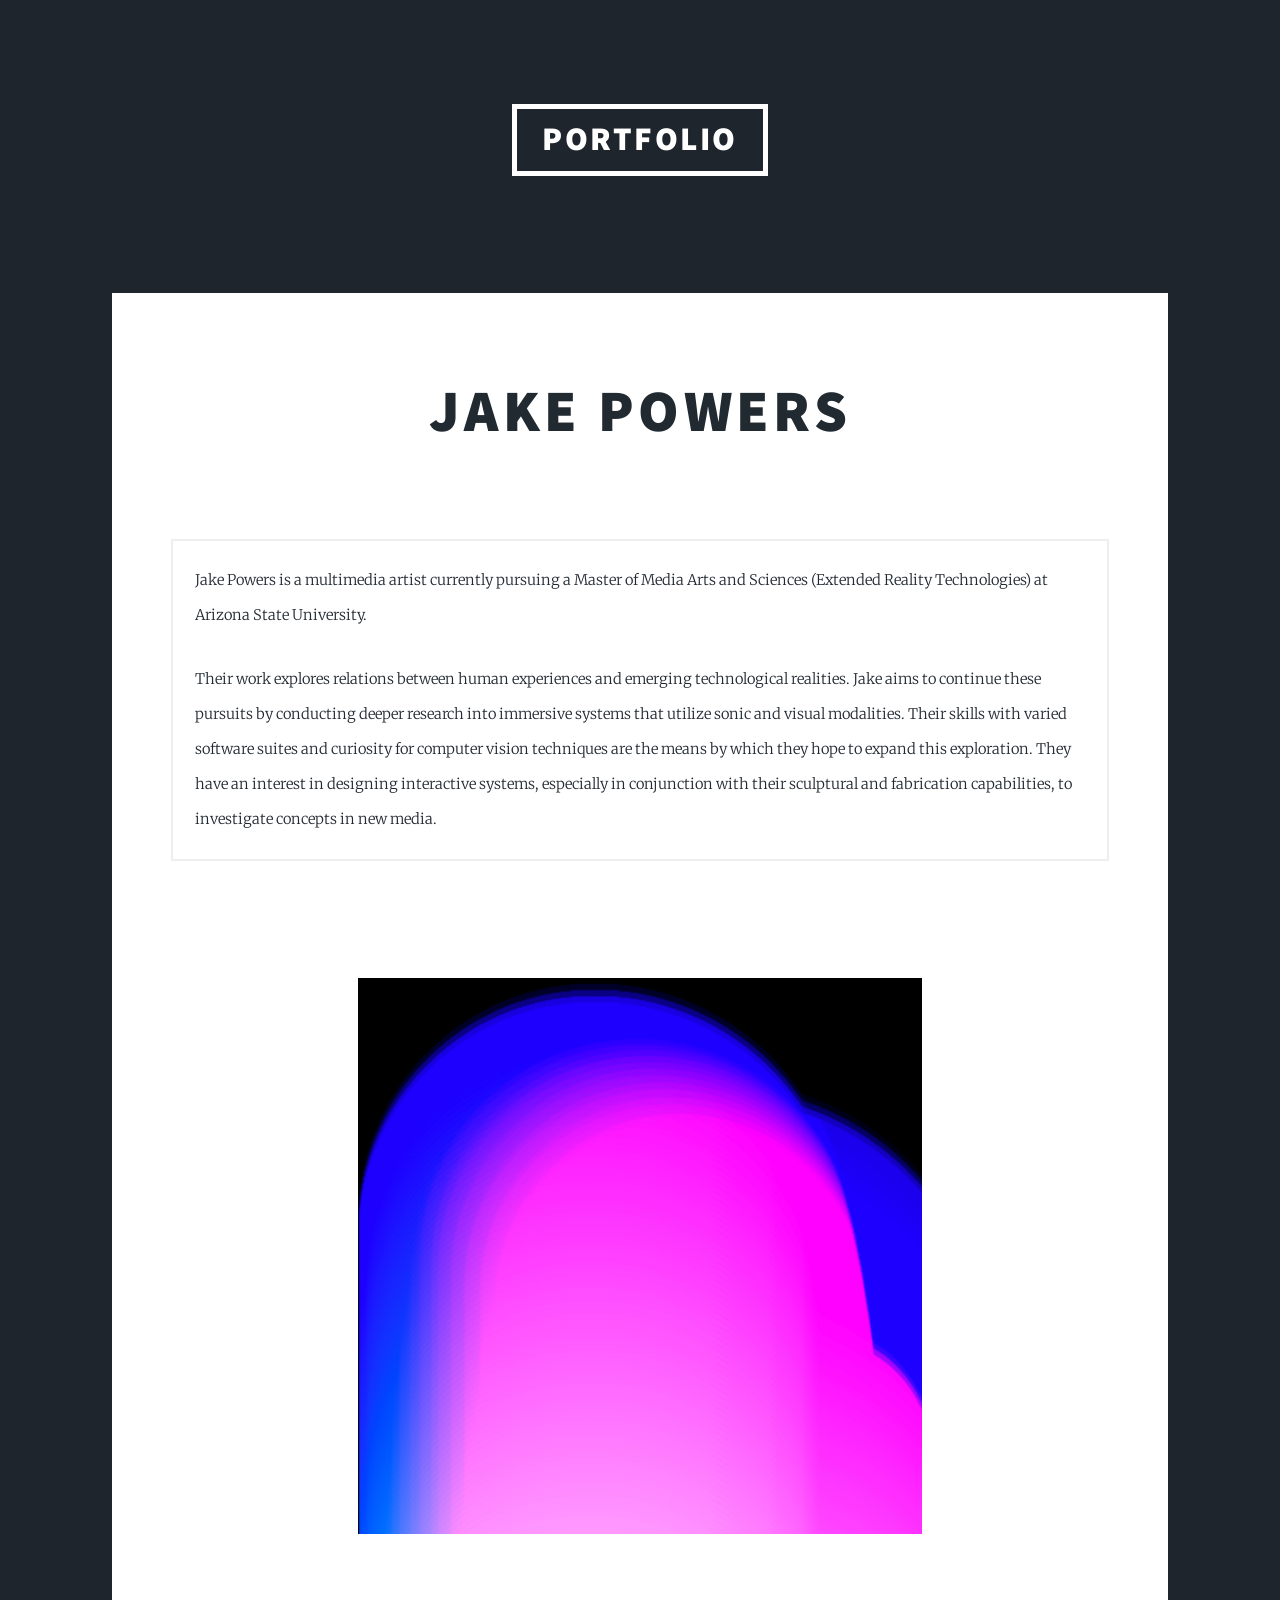
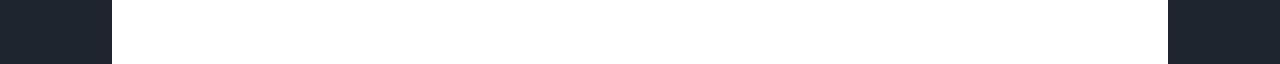
<file: index.html>
<!DOCTYPE HTML>
<!--
	Massively by HTML5 UP
	html5up.net | @ajlkn
	Free for personal and commercial use under the CCA 3.0 license (html5up.net/license)
-->
<html>
	<head>
		<title>Intro</title>
		<meta charset="utf-8" />
		<meta name="viewport" content="width=device-width, initial-scale=1, user-scalable=no" />
		<link rel="stylesheet" href="assets/css/main.css" />
		<noscript><link rel="stylesheet" href="assets/css/noscript.css" /></noscript>
	</head>
	<body class="is-preload">

		<!-- Wrapper -->
		

				<!-- Header -->
					<header id="header">
						<a href="generic.html" class="logo">Portfolio</a>
					</header>


				<!-- Main -->
					<div id="main">

						<!-- Featured Post -->
							<article class="post featured">
								<header class="major">
								
									<h2>Jake Powers</h2>

									<p><br> </p>

									<div class="box">

									<p style="text-align:left;">


									Jake Powers is a multimedia artist currently pursuing a Master of Media Arts and Sciences (Extended Reality Technologies) at Arizona State University.</p>

									<p style="text-align:left;">

										Their work explores relations between human experiences and emerging technological realities.


										Jake aims to continue these pursuits by conducting deeper research into immersive systems that utilize sonic and visual modalities. Their skills with varied software suites and curiosity for computer vision techniques are the means by which they hope to expand this exploration.


										They have an interest in designing interactive systems, especially in conjunction with their sculptural and fabrication capabilities, to investigate concepts in new media. </p>

									</div>


								</header>
								<a href="generic.html" class="image main"><img src="images/MaxFeedbackViz.png" alt="" /></a>
							</article>

					

					</div>

				
		<!-- Scripts -->
			<script src="assets/js/jquery.min.js"></script>
			<script src="assets/js/jquery.scrollex.min.js"></script>
			<script src="assets/js/jquery.scrolly.min.js"></script>
			<script src="assets/js/browser.min.js"></script>
			<script src="assets/js/breakpoints.min.js"></script>
			<script src="assets/js/util.js"></script>
			<script src="assets/js/main.js"></script>

	</body>
</html>
</file>
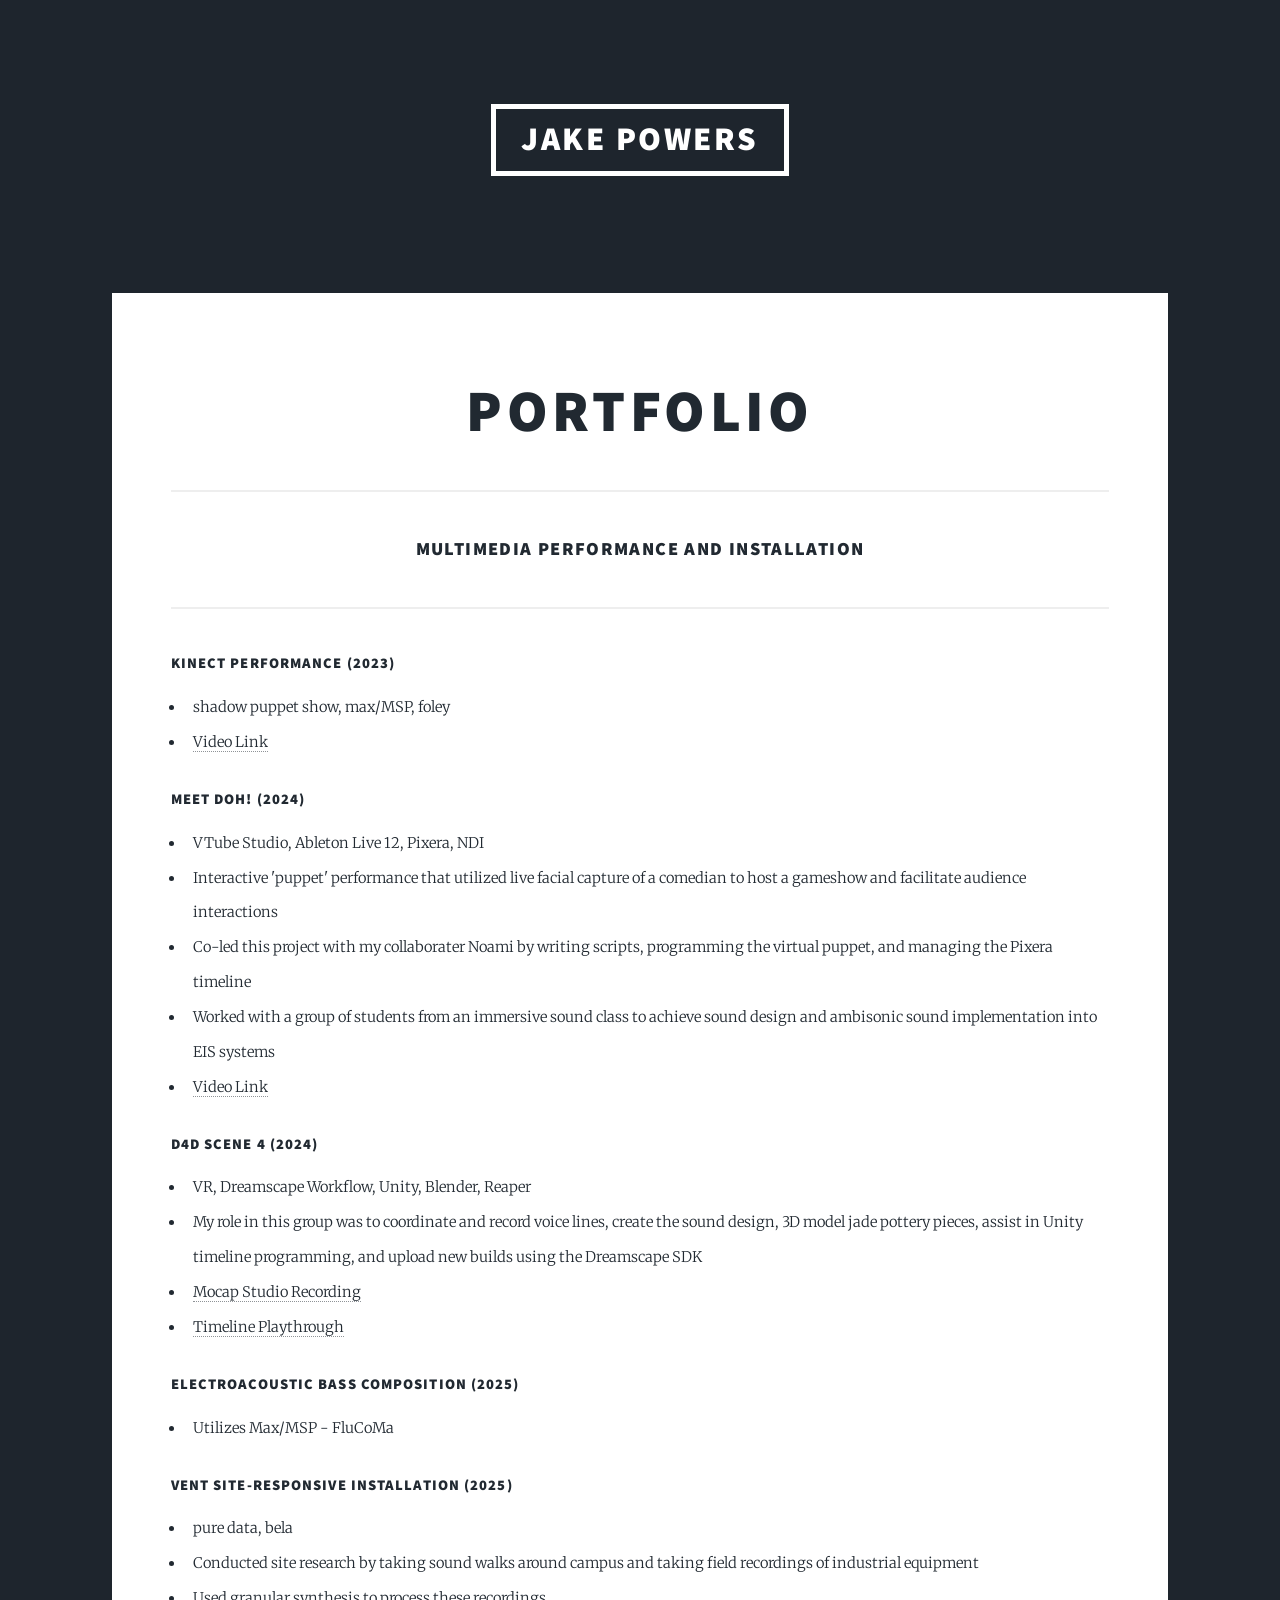
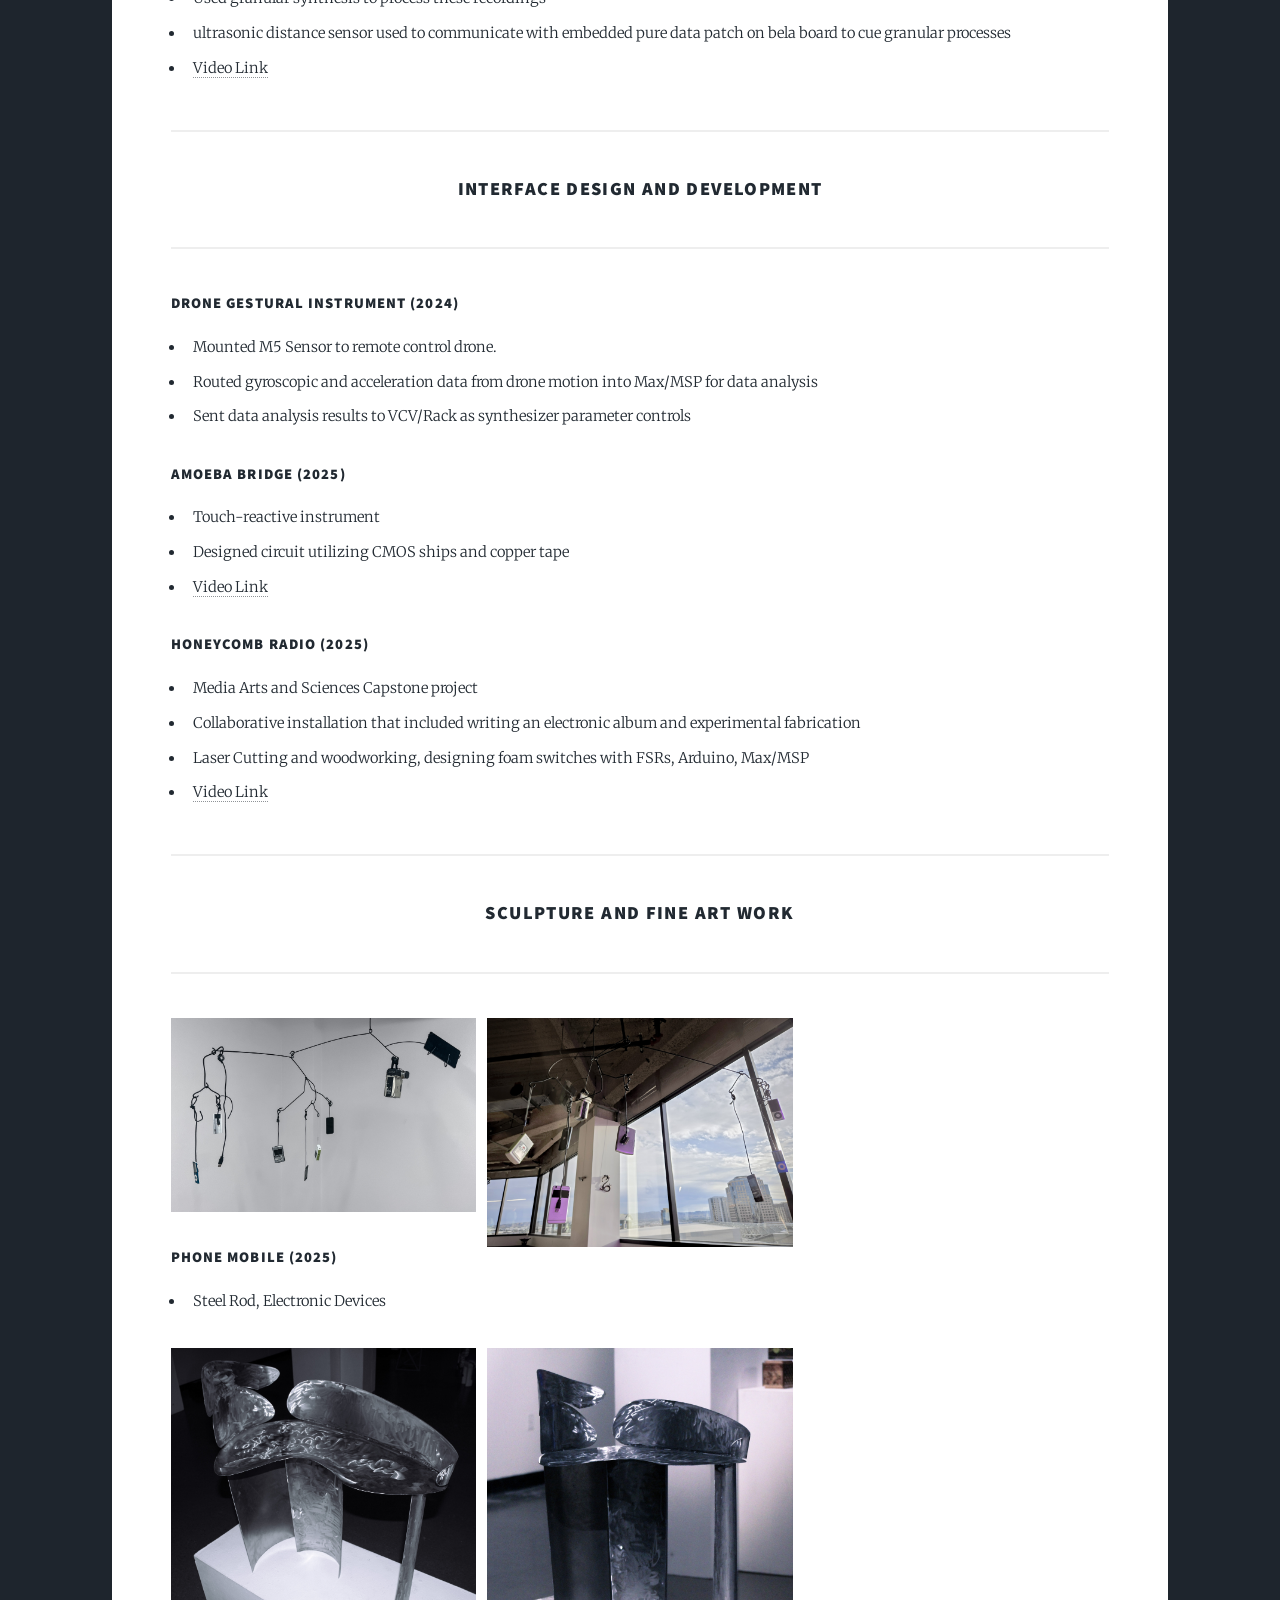
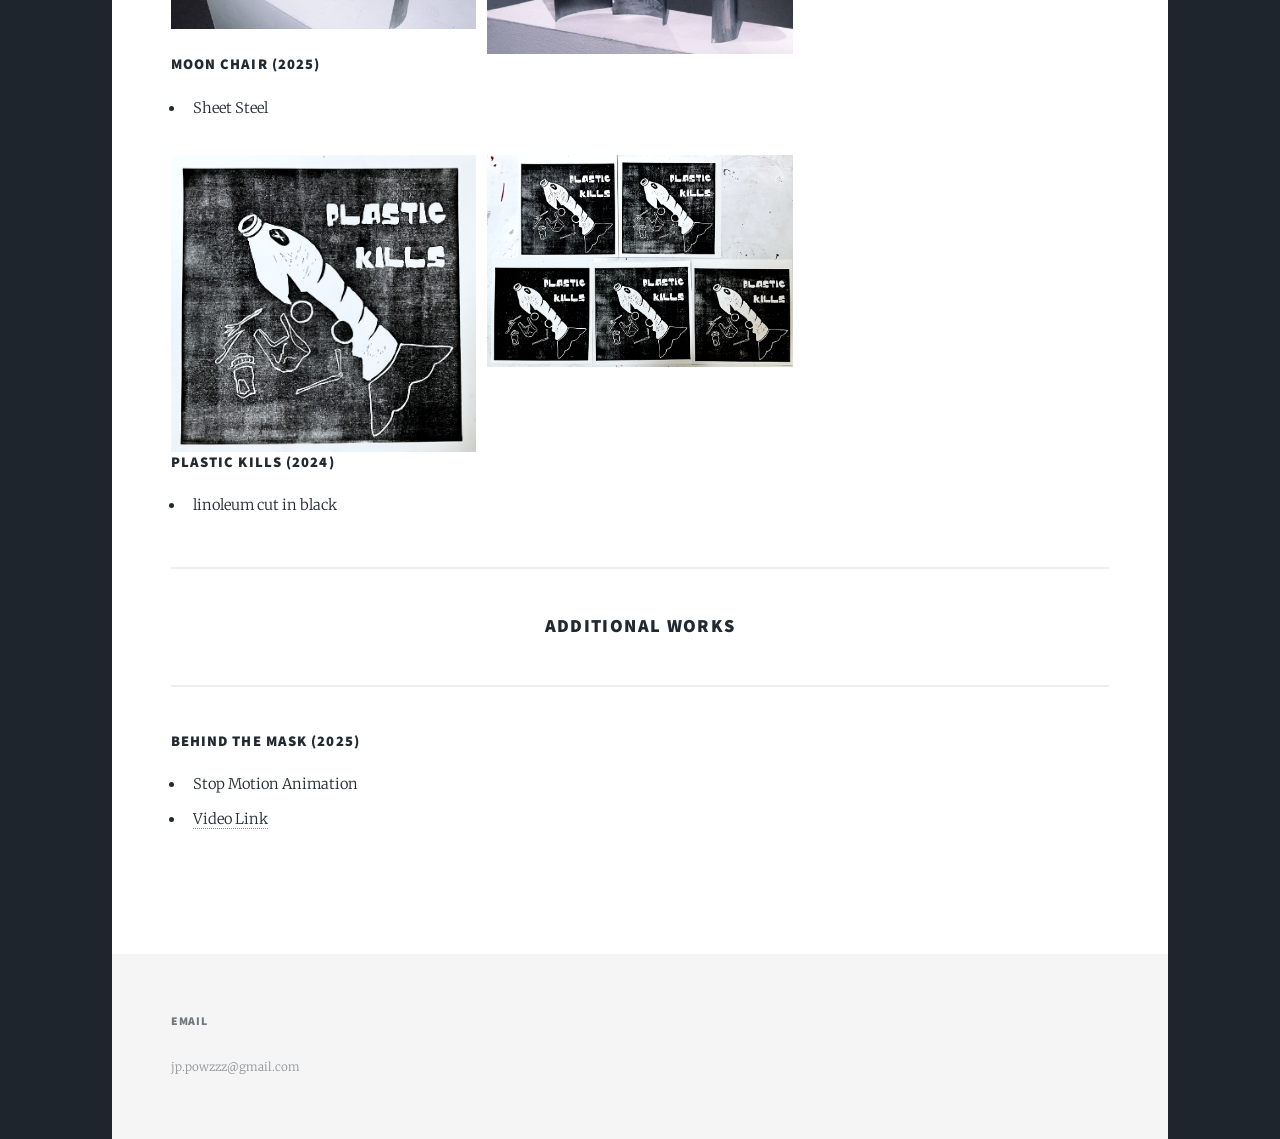
<file: generic.html>
<!DOCTYPE HTML>
<!--
	Massively by HTML5 UP
	html5up.net | @ajlkn
	Free for personal and commercial use under the CCA 3.0 license (html5up.net/license)
-->
<html>
	<head>
		<title>Generic Page - Massively by HTML5 UP</title>
		<meta charset="utf-8" />
		<meta name="viewport" content="width=device-width, initial-scale=1, user-scalable=no" />
		<link rel="stylesheet" href="assets/css/main.css" />
		<noscript><link rel="stylesheet" href="assets/css/noscript.css" /></noscript>
	</head>
	<body class="is-preload">

	
				<!-- Header -->
					<header  id="header">
						<a href="index.html" class="logo">Jake Powers</a>
					</header>





				
				<!-- Main -->
					<div id="main">

						<!-- Post -->
							<section class="post">
								<header class="major">

								
									
									<h2>Portfolio</h2>

									
									

									<hr>
									<h3>Multimedia Performance and Installation</h3>
									<hr>

										<h4 style="text-align:left;">Kinect Performance (2023)</h4>
											<ul style="text-align:left;">
												<li>shadow puppet show, max/MSP, foley</li>
												<li><a href="https://youtu.be/uEuDZoR1izY" class="logo">Video Link</a></li>
											</ul>

										<h4 style="text-align:left;">Meet Doh! (2024)</h4>
											<ul style="text-align:left;">
												<li>VTube Studio, Ableton Live 12, Pixera, NDI</li>
												<li>Interactive 'puppet' performance that utilized live facial capture of a comedian to host a gameshow and facilitate audience interactions</li>
												<li>Co-led this project with my collaborater Noami by writing scripts, programming the virtual puppet, and managing the Pixera timeline</li>
												<li>Worked with a group of students from an immersive sound class to achieve sound design and ambisonic sound implementation into EIS systems</li>
											<li><a href="https://youtu.be/UJ2Rj0GQIuM" class="logo">Video Link</a></li>
										</ul>

										<h4 style="text-align:left;">D4D Scene 4 (2024)</h4>
											<ul style="text-align:left;">
												<li>VR, Dreamscape Workflow, Unity, Blender, Reaper</li>
												<li>My role in this group was to coordinate and record voice lines, create the sound design, 3D model jade pottery pieces, assist in Unity timeline programming, and upload new builds using the Dreamscape SDK</li>
												<li><a href="https://www.youtube.com/watch?v=Co05yEXw8fg" class="logo">Mocap Studio Recording</a></li>
												<li><a href="https://www.youtube.com/watch?v=LncNgVAdfJk" class="logo">Timeline Playthrough</a></li>
											</ul>

										<h4 style="text-align:left;">Electroacoustic Bass Composition (2025)</h4>
											<ul style="text-align:left;">
												<li>Utilizes Max/MSP - FluCoMa</li>
											</ul>

										<h4 style="text-align:left;">Vent Site-Responsive Installation (2025)</h4>
											<ul style="text-align:left;">
												<li>pure data, bela</li>
												<li>Conducted site research by taking sound walks around campus and taking field recordings of industrial equipment</li>
												<li>Used granular synthesis to process these recordings
												<li>ultrasonic distance sensor used to communicate with embedded pure data patch on bela board to cue granular processes
												</li>
												<li><a href="https://youtu.be/iAR5Q2Mn6WI" class="logo">Video Link</a></li>
											</ul>

											

										


									<hr>
									<h3>Interface Design and Development</h3>
									<hr>
									

										<h4 style="text-align:left;">Drone Gestural Instrument (2024)</h4>
											<ul style="text-align:left;">
												<li>Mounted M5 Sensor to remote control drone.</li>
												<li>Routed gyroscopic and acceleration data from drone motion into Max/MSP for data analysis</li>
												<li>Sent data analysis results to VCV/Rack as synthesizer parameter controls</li>
											</ul>


										<h4 style="text-align:left;">Amoeba Bridge (2025)</h4>		
											<ul style="text-align:left;">
												<li>Touch-reactive instrument</li>
												<li>Designed circuit utilizing CMOS ships and copper tape</li>
												<li><a href="https://youtu.be/ScnsXCNu2UU" class="logo">Video Link</a></li>
											</ul>

											

										<h4 style="text-align:left;">Honeycomb Radio (2025)</h4>		
											<ul style="text-align:left;">
												<li>Media Arts and Sciences Capstone project</li>
												<li>Collaborative installation that included writing an electronic album and experimental fabrication</li>
												<li>Laser Cutting and woodworking, designing foam switches with FSRs, Arduino, Max/MSP</li>
												<li><a href="https://youtube.com/shorts/K7kUOCLnwvs" class="logo">Video Link</a></li>
											</ul>

											
									<hr>
									<h3>Sculpture and Fine Art Work</h3>
									<hr>


												<div class="box alt">
										<div class="row gtr-50 gtr-uniform">
											<div class="col-4"><span class="image fit"><img src="images/Phone_Mobile_1.jpg" alt="" /></span></div>
											<div class="col-4"><span class="image fit"><img src="images/Phone_Mobile_2.jpg" alt="" /></span></div>
										</div>

										<h4 style="text-align:left;">Phone Mobile (2025)</h4>
												<ul style="text-align:left;">
													<li>Steel Rod, Electronic Devices</li>
												</ul>

										
										<div class="box alt">
										<div class="row gtr-50 gtr-uniform">
											<div class="col-4"><span class="image fit"><img src="images/Moon_Chair_1.jpg" alt="" /></span></div>
											<div class="col-4"><span class="image fit"><img src="images/Moon_Chair_2.jpg" alt="" /></span></div>

										</div>

										<h4 style="text-align:left;">Moon Chair (2025)</h4>
											<ul style="text-align:left;">
												<li>Sheet Steel</li>
											</ul>

												

										
										<div class="box alt">
										<div class="row gtr-50 gtr-uniform">
											<div class="col-4"><span class="image fit"><img src="images/FishSolo.png" alt="" /></span></div>
											<div class="col-4"><span class="image fit"><img src="images/FishFive.png" alt="" /></span></div>
										</div>


										<h4 style="text-align:left;">Plastic Kills (2024)</h4>
											<ul style="text-align:left;">
												<li>linoleum cut in black</li>
											</ul>

									<hr>
									<h3>Additional Works</h3>
									<hr>

										<h4 style="text-align:left;">Behind the Mask (2025)</h4>
											<ul style="text-align:left;">
												<li>Stop Motion Animation</li>
												<li><a href="https://youtu.be/sUXM9m2InbM.com" class="logo">Video Link</a></li>
											</ul>





							
							</section>

					</div>

				<!-- Footer -->
					 <footer id="footer">
						
					

							<section>
								<h3>Email</h3>
								<p>jp.powzzz@gmail.com</p>
							</section>

							
					</footer>

				
	</body>
</html>
</file>
<file: assets/css/main.css>
@import url(fontawesome-all.min.css);
@import url("https://fonts.googleapis.com/css?family=Merriweather:300,700,300italic,700italic|Source+Sans+Pro:900");

/*
	Massively by HTML5 UP
	html5up.net | @ajlkn
	Free for personal and commercial use under the CCA 3.0 license (html5up.net/license)
*/

html, body, div, span, applet, object,
iframe, h1, h2, h3, h4, h5, h6, p, blockquote,
pre, a, abbr, acronym, address, big, cite,
code, del, dfn, em, img, ins, kbd, q, s, samp,
small, strike, strong, sub, sup, tt, var, b,
u, i, center, dl, dt, dd, ol, ul, li, fieldset,
form, label, legend, table, caption, tbody,
tfoot, thead, tr, th, td, article, aside,
canvas, details, embed, figure, figcaption,
footer, header, hgroup, menu, nav, output, ruby,
section, summary, time, mark, audio, video {
	margin: 0;
	padding: 0;
	border: 0;
	font-size: 100%;
	font: inherit;
	vertical-align: baseline;}

article, aside, details, figcaption, figure,
footer, header, hgroup, menu, nav, section {
	display: block;}

body {
	line-height: 1;
}

ol, ul {
	list-style: none;
}

blockquote, q {
	quotes: none;
}

	blockquote:before, blockquote:after, q:before, q:after {
		content: '';
		content: none;
	}

table {
	border-collapse: collapse;
	border-spacing: 0;
}

body {
	-webkit-text-size-adjust: none;
}

mark {
	background-color: transparent;
	color: inherit;
}

input::-moz-focus-inner {
	border: 0;
	padding: 0;
}

input, select, textarea {
	-moz-appearance: none;
	-webkit-appearance: none;
	-ms-appearance: none;
	appearance: none;
}

/* Basic */

	@-ms-viewport {
		width: device-width;
	}

	body {
		-ms-overflow-style: scrollbar;
	}

	@media screen and (max-width: 480px) {

		html, body {
			min-width: 320px;
		}

	}

	html {
		box-sizing: border-box;
	}

	*, *:before, *:after {
		box-sizing: inherit;
	}

	body {
		background-color: #1e252d;
	}

		body.is-preload *, body.is-preload *:before, body.is-preload *:after {
			-moz-animation: none !important;
			-webkit-animation: none !important;
			-ms-animation: none !important;
			animation: none !important;
			-moz-transition: none !important;
			-webkit-transition: none !important;
			-ms-transition: none !important;
			transition: none !important;
		}

/* Type */

	html {
		font-size: 16pt;
	}

		@media screen and (max-width: 1680px) {

			html {
				font-size: 12pt;
			}

		}

		@media screen and (max-width: 1280px) {

			html {
				font-size: 11pt;
			}

		}

		@media screen and (max-width: 360px) {

			html {
				font-size: 10pt;
			}

		}

	body {
		color: #212931;
	}

	body, input, select, textarea {
		font-family: "Merriweather", Georgia, serif;
		font-weight: 300;
		font-size: 1rem;
		line-height: 2.375;
	}

	a {
		-moz-transition: color 0.2s ease-in-out, background-color 0.2s ease-in-out, border-color 0.2s ease-in-out, box-shadow 0.2s ease-in-out;
		-webkit-transition: color 0.2s ease-in-out, background-color 0.2s ease-in-out, border-color 0.2s ease-in-out, box-shadow 0.2s ease-in-out;
		-ms-transition: color 0.2s ease-in-out, background-color 0.2s ease-in-out, border-color 0.2s ease-in-out, box-shadow 0.2s ease-in-out;
		transition: color 0.2s ease-in-out, background-color 0.2s ease-in-out, border-color 0.2s ease-in-out, box-shadow 0.2s ease-in-out;
		border-bottom: dotted 1px;
		text-decoration: none;
	}

		a:hover {
			border-bottom-color: transparent;
		}

	strong, b {
		font-weight: 600;
	}

	em, i {
		font-style: italic;
	}

	p {
		text-align: justify;
		margin: 0 0 2rem 0;
	}

	h1, h2, h3, h4, h5, h6 {
		font-family: "Source Sans Pro", Helvetica, sans-serif;
		font-weight: 900;
		line-height: 1.5;
		letter-spacing: 0.075em;
		text-transform: uppercase;
		margin: 0 0 1rem 0;
	}

		h1 a, h2 a, h3 a, h4 a, h5 a, h6 a {
			border-bottom: 0;
			color: inherit;
			text-decoration: none;
		}

	h1 {
		font-size: 4rem;
		line-height: 1.1;
		margin: 0 0 2rem 0;
	}

	h2 {
		font-size: 1.75rem;
		line-height: 1.3;
		margin: 0 0 1.5rem 0;
	}

	h3 {
		font-size: 1.25rem;
		margin: 0 0 1.5rem 0;
	}

	h4 {
		font-size: 1rem;
	}

	h5 {
		font-size: 0.9rem;
	}

	h6 {
		font-size: 0.8rem;
	}

	sub {
		font-size: 0.8rem;
		position: relative;
		top: 0.5rem;
	}

	sup {
		font-size: 0.8rem;
		position: relative;
		top: -0.5rem;
	}

	blockquote {
		border-left: solid 4px;
		font-style: italic;
		margin: 0 0 2rem 0;
		padding: 0.5rem 0 0.5rem 2rem;
	}

	code {
		border: solid 2px;
		font-family: "Courier New", monospace;
		font-size: 0.9rem;
		margin: 0 0.25rem;
		padding: 0.25rem 0.65rem;
	}

	pre {
		-webkit-overflow-scrolling: touch;
		font-family: "Courier New", monospace;
		font-size: 0.9rem;
		margin: 0 0 2rem 0;
	}

		pre code {
			display: block;
			line-height: 1.75;
			padding: 1rem 1.5rem;
			overflow-x: auto;
		}

	hr {
		border: 0;
		border-bottom: solid 2px;
		margin: 3rem 0;
	}

		hr.major {
			margin: 5rem 0;
		}

	.align-left {
		text-align: left;
	}

	.align-center {
		text-align: center;
	}

	.align-right {
		text-align: right;
	}

	input, select, textarea {
		color: #212931;
	}

	a {
		color: #212931;
		border-bottom-color: rgba(33, 41, 49, 0.5);
	}

		a:hover {
			border-bottom-color: transparent;
			color: #18bfef !important;
		}

	strong, b {
		color: #212931;
	}

	h1, h2, h3, h4, h5, h6 {
		color: #212931;
	}

	blockquote {
		border-left-color: #eeeeee;
	}

	code {
		background: rgba(220, 220, 220, 0.25);
		border-color: #eeeeee;
	}

	hr {
		border-bottom-color: #eeeeee;
	}

/* Row */

	.row {
		display: flex;
		flex-wrap: wrap;
		box-sizing: border-box;
		align-items: stretch;
	}

		.row > * {
			box-sizing: border-box;
		}

		.row.gtr-uniform > * > :last-child {
			margin-bottom: 0;
		}

		.row.aln-left {
			justify-content: flex-start;
		}

		.row.aln-center {
			justify-content: center;
		}

		.row.aln-right {
			justify-content: flex-end;
		}

		.row.aln-top {
			align-items: flex-start;
		}

		.row.aln-middle {
			align-items: center;
		}

		.row.aln-bottom {
			align-items: flex-end;
		}

		.row > .imp {
			order: -1;
		}

		.row > .col-1 {
			width: 8.33333%;
		}

		.row > .off-1 {
			margin-left: 8.33333%;
		}

		.row > .col-2 {
			width: 16.66667%;
		}

		.row > .off-2 {
			margin-left: 16.66667%;
		}

		.row > .col-3 {
			width: 25%;
		}

		.row > .off-3 {
			margin-left: 25%;
		}

		.row > .col-4 {
			width: 33.33333%;
		}

		.row > .off-4 {
			margin-left: 33.33333%;
		}

		.row > .col-5 {
			width: 41.66667%;
		}

		.row > .off-5 {
			margin-left: 41.66667%;
		}

		.row > .col-6 {
			width: 50%;
		}

		.row > .off-6 {
			margin-left: 50%;
		}

		.row > .col-7 {
			width: 58.33333%;
		}

		.row > .off-7 {
			margin-left: 58.33333%;
		}

		.row > .col-8 {
			width: 66.66667%;
		}

		.row > .off-8 {
			margin-left: 66.66667%;
		}

		.row > .col-9 {
			width: 75%;
		}

		.row > .off-9 {
			margin-left: 75%;
		}

		.row > .col-10 {
			width: 83.33333%;
		}

		.row > .off-10 {
			margin-left: 83.33333%;
		}

		.row > .col-11 {
			width: 91.66667%;
		}

		.row > .off-11 {
			margin-left: 91.66667%;
		}

		.row > .col-12 {
			width: 100%;
		}

		.row > .off-12 {
			margin-left: 100%;
		}

		.row.gtr-0 {
			margin-top: 0;
			margin-left: 0rem;
		}

			.row.gtr-0 > * {
				padding: 0 0 0 0rem;
			}

			.row.gtr-0.gtr-uniform {
				margin-top: 0rem;
			}

				.row.gtr-0.gtr-uniform > * {
					padding-top: 0rem;
				}

		.row.gtr-25 {
			margin-top: 0;
			margin-left: -0.375rem;
		}

			.row.gtr-25 > * {
				padding: 0 0 0 0.375rem;
			}

			.row.gtr-25.gtr-uniform {
				margin-top: -0.375rem;
			}

				.row.gtr-25.gtr-uniform > * {
					padding-top: 0.375rem;
				}

		.row.gtr-50 {
			margin-top: 0;
			margin-left: -0.75rem;
		}

			.row.gtr-50 > * {
				padding: 0 0 0 0.75rem;
			}

			.row.gtr-50.gtr-uniform {
				margin-top: -0.75rem;
			}

				.row.gtr-50.gtr-uniform > * {
					padding-top: 0.75rem;
				}

		.row {
			margin-top: 0;
			margin-left: -1.5rem;
		}

			.row > * {
				padding: 0 0 0 1.5rem;
			}

			.row.gtr-uniform {
				margin-top: -1.5rem;
			}

				.row.gtr-uniform > * {
					padding-top: 1.5rem;
				}

		.row.gtr-150 {
			margin-top: 0;
			margin-left: -2.25rem;
		}

			.row.gtr-150 > * {
				padding: 0 0 0 2.25rem;
			}

			.row.gtr-150.gtr-uniform {
				margin-top: -2.25rem;
			}

				.row.gtr-150.gtr-uniform > * {
					padding-top: 2.25rem;
				}

		.row.gtr-200 {
			margin-top: 0;
			margin-left: -3rem;
		}

			.row.gtr-200 > * {
				padding: 0 0 0 3rem;
			}

			.row.gtr-200.gtr-uniform {
				margin-top: -3rem;
			}

				.row.gtr-200.gtr-uniform > * {
					padding-top: 3rem;
				}

		@media screen and (max-width: 1680px) {

			.row {
				display: flex;
				flex-wrap: wrap;
				box-sizing: border-box;
				align-items: stretch;
			}

				.row > * {
					box-sizing: border-box;
				}

				.row.gtr-uniform > * > :last-child {
					margin-bottom: 0;
				}

				.row.aln-left {
					justify-content: flex-start;
				}

				.row.aln-center {
					justify-content: center;
				}

				.row.aln-right {
					justify-content: flex-end;
				}

				.row.aln-top {
					align-items: flex-start;
				}

				.row.aln-middle {
					align-items: center;
				}

				.row.aln-bottom {
					align-items: flex-end;
				}

				.row > .imp-xlarge {
					order: -1;
				}

				.row > .col-1-xlarge {
					width: 8.33333%;
				}

				.row > .off-1-xlarge {
					margin-left: 8.33333%;
				}

				.row > .col-2-xlarge {
					width: 16.66667%;
				}

				.row > .off-2-xlarge {
					margin-left: 16.66667%;
				}

				.row > .col-3-xlarge {
					width: 25%;
				}

				.row > .off-3-xlarge {
					margin-left: 25%;
				}

				.row > .col-4-xlarge {
					width: 33.33333%;
				}

				.row > .off-4-xlarge {
					margin-left: 33.33333%;
				}

				.row > .col-5-xlarge {
					width: 41.66667%;
				}

				.row > .off-5-xlarge {
					margin-left: 41.66667%;
				}

				.row > .col-6-xlarge {
					width: 50%;
				}

				.row > .off-6-xlarge {
					margin-left: 50%;
				}

				.row > .col-7-xlarge {
					width: 58.33333%;
				}

				.row > .off-7-xlarge {
					margin-left: 58.33333%;
				}

				.row > .col-8-xlarge {
					width: 66.66667%;
				}

				.row > .off-8-xlarge {
					margin-left: 66.66667%;
				}

				.row > .col-9-xlarge {
					width: 75%;
				}

				.row > .off-9-xlarge {
					margin-left: 75%;
				}

				.row > .col-10-xlarge {
					width: 83.33333%;
				}

				.row > .off-10-xlarge {
					margin-left: 83.33333%;
				}

				.row > .col-11-xlarge {
					width: 91.66667%;
				}

				.row > .off-11-xlarge {
					margin-left: 91.66667%;
				}

				.row > .col-12-xlarge {
					width: 100%;
				}

				.row > .off-12-xlarge {
					margin-left: 100%;
				}

				.row.gtr-0 {
					margin-top: 0;
					margin-left: 0rem;
				}

					.row.gtr-0 > * {
						padding: 0 0 0 0rem;
					}

					.row.gtr-0.gtr-uniform {
						margin-top: 0rem;
					}

						.row.gtr-0.gtr-uniform > * {
							padding-top: 0rem;
						}

				.row.gtr-25 {
					margin-top: 0;
					margin-left: -0.375rem;
				}

					.row.gtr-25 > * {
						padding: 0 0 0 0.375rem;
					}

					.row.gtr-25.gtr-uniform {
						margin-top: -0.375rem;
					}

						.row.gtr-25.gtr-uniform > * {
							padding-top: 0.375rem;
						}

				.row.gtr-50 {
					margin-top: 0;
					margin-left: -0.75rem;
				}

					.row.gtr-50 > * {
						padding: 0 0 0 0.75rem;
					}

					.row.gtr-50.gtr-uniform {
						margin-top: -0.75rem;
					}

						.row.gtr-50.gtr-uniform > * {
							padding-top: 0.75rem;
						}

				.row {
					margin-top: 0;
					margin-left: -1.5rem;
				}

					.row > * {
						padding: 0 0 0 1.5rem;
					}

					.row.gtr-uniform {
						margin-top: -1.5rem;
					}

						.row.gtr-uniform > * {
							padding-top: 1.5rem;
						}

				.row.gtr-150 {
					margin-top: 0;
					margin-left: -2.25rem;
				}

					.row.gtr-150 > * {
						padding: 0 0 0 2.25rem;
					}

					.row.gtr-150.gtr-uniform {
						margin-top: -2.25rem;
					}

						.row.gtr-150.gtr-uniform > * {
							padding-top: 2.25rem;
						}

				.row.gtr-200 {
					margin-top: 0;
					margin-left: -3rem;
				}

					.row.gtr-200 > * {
						padding: 0 0 0 3rem;
					}

					.row.gtr-200.gtr-uniform {
						margin-top: -3rem;
					}

						.row.gtr-200.gtr-uniform > * {
							padding-top: 3rem;
						}

		}

		@media screen and (max-width: 1280px) {

			.row {
				display: flex;
				flex-wrap: wrap;
				box-sizing: border-box;
				align-items: stretch;
			}

				.row > * {
					box-sizing: border-box;
				}

				.row.gtr-uniform > * > :last-child {
					margin-bottom: 0;
				}

				.row.aln-left {
					justify-content: flex-start;
				}

				.row.aln-center {
					justify-content: center;
				}

				.row.aln-right {
					justify-content: flex-end;
				}

				.row.aln-top {
					align-items: flex-start;
				}

				.row.aln-middle {
					align-items: center;
				}

				.row.aln-bottom {
					align-items: flex-end;
				}

				.row > .imp-large {
					order: -1;
				}

				.row > .col-1-large {
					width: 8.33333%;
				}

				.row > .off-1-large {
					margin-left: 8.33333%;
				}

				.row > .col-2-large {
					width: 16.66667%;
				}

				.row > .off-2-large {
					margin-left: 16.66667%;
				}

				.row > .col-3-large {
					width: 25%;
				}

				.row > .off-3-large {
					margin-left: 25%;
				}

				.row > .col-4-large {
					width: 33.33333%;
				}

				.row > .off-4-large {
					margin-left: 33.33333%;
				}

				.row > .col-5-large {
					width: 41.66667%;
				}

				.row > .off-5-large {
					margin-left: 41.66667%;
				}

				.row > .col-6-large {
					width: 50%;
				}

				.row > .off-6-large {
					margin-left: 50%;
				}

				.row > .col-7-large {
					width: 58.33333%;
				}

				.row > .off-7-large {
					margin-left: 58.33333%;
				}

				.row > .col-8-large {
					width: 66.66667%;
				}

				.row > .off-8-large {
					margin-left: 66.66667%;
				}

				.row > .col-9-large {
					width: 75%;
				}

				.row > .off-9-large {
					margin-left: 75%;
				}

				.row > .col-10-large {
					width: 83.33333%;
				}

				.row > .off-10-large {
					margin-left: 83.33333%;
				}

				.row > .col-11-large {
					width: 91.66667%;
				}

				.row > .off-11-large {
					margin-left: 91.66667%;
				}

				.row > .col-12-large {
					width: 100%;
				}

				.row > .off-12-large {
					margin-left: 100%;
				}

				.row.gtr-0 {
					margin-top: 0;
					margin-left: 0rem;
				}

					.row.gtr-0 > * {
						padding: 0 0 0 0rem;
					}

					.row.gtr-0.gtr-uniform {
						margin-top: 0rem;
					}

						.row.gtr-0.gtr-uniform > * {
							padding-top: 0rem;
						}

				.row.gtr-25 {
					margin-top: 0;
					margin-left: -0.375rem;
				}

					.row.gtr-25 > * {
						padding: 0 0 0 0.375rem;
					}

					.row.gtr-25.gtr-uniform {
						margin-top: -0.375rem;
					}

						.row.gtr-25.gtr-uniform > * {
							padding-top: 0.375rem;
						}

				.row.gtr-50 {
					margin-top: 0;
					margin-left: -0.75rem;
				}

					.row.gtr-50 > * {
						padding: 0 0 0 0.75rem;
					}

					.row.gtr-50.gtr-uniform {
						margin-top: -0.75rem;
					}

						.row.gtr-50.gtr-uniform > * {
							padding-top: 0.75rem;
						}

				.row {
					margin-top: 0;
					margin-left: -1.5rem;
				}

					.row > * {
						padding: 0 0 0 1.5rem;
					}

					.row.gtr-uniform {
						margin-top: -1.5rem;
					}

						.row.gtr-uniform > * {
							padding-top: 1.5rem;
						}

				.row.gtr-150 {
					margin-top: 0;
					margin-left: -2.25rem;
				}

					.row.gtr-150 > * {
						padding: 0 0 0 2.25rem;
					}

					.row.gtr-150.gtr-uniform {
						margin-top: -2.25rem;
					}

						.row.gtr-150.gtr-uniform > * {
							padding-top: 2.25rem;
						}

				.row.gtr-200 {
					margin-top: 0;
					margin-left: -3rem;
				}

					.row.gtr-200 > * {
						padding: 0 0 0 3rem;
					}

					.row.gtr-200.gtr-uniform {
						margin-top: -3rem;
					}

						.row.gtr-200.gtr-uniform > * {
							padding-top: 3rem;
						}

		}

		@media screen and (max-width: 980px) {

			.row {
				display: flex;
				flex-wrap: wrap;
				box-sizing: border-box;
				align-items: stretch;
			}

				.row > * {
					box-sizing: border-box;
				}

				.row.gtr-uniform > * > :last-child {
					margin-bottom: 0;
				}

				.row.aln-left {
					justify-content: flex-start;
				}

				.row.aln-center {
					justify-content: center;
				}

				.row.aln-right {
					justify-content: flex-end;
				}

				.row.aln-top {
					align-items: flex-start;
				}

				.row.aln-middle {
					align-items: center;
				}

				.row.aln-bottom {
					align-items: flex-end;
				}

				.row > .imp-medium {
					order: -1;
				}

				.row > .col-1-medium {
					width: 8.33333%;
				}

				.row > .off-1-medium {
					margin-left: 8.33333%;
				}

				.row > .col-2-medium {
					width: 16.66667%;
				}

				.row > .off-2-medium {
					margin-left: 16.66667%;
				}

				.row > .col-3-medium {
					width: 25%;
				}

				.row > .off-3-medium {
					margin-left: 25%;
				}

				.row > .col-4-medium {
					width: 33.33333%;
				}

				.row > .off-4-medium {
					margin-left: 33.33333%;
				}

				.row > .col-5-medium {
					width: 41.66667%;
				}

				.row > .off-5-medium {
					margin-left: 41.66667%;
				}

				.row > .col-6-medium {
					width: 50%;
				}

				.row > .off-6-medium {
					margin-left: 50%;
				}

				.row > .col-7-medium {
					width: 58.33333%;
				}

				.row > .off-7-medium {
					margin-left: 58.33333%;
				}

				.row > .col-8-medium {
					width: 66.66667%;
				}

				.row > .off-8-medium {
					margin-left: 66.66667%;
				}

				.row > .col-9-medium {
					width: 75%;
				}

				.row > .off-9-medium {
					margin-left: 75%;
				}

				.row > .col-10-medium {
					width: 83.33333%;
				}

				.row > .off-10-medium {
					margin-left: 83.33333%;
				}

				.row > .col-11-medium {
					width: 91.66667%;
				}

				.row > .off-11-medium {
					margin-left: 91.66667%;
				}

				.row > .col-12-medium {
					width: 100%;
				}

				.row > .off-12-medium {
					margin-left: 100%;
				}

				.row.gtr-0 {
					margin-top: 0;
					margin-left: 0rem;
				}

					.row.gtr-0 > * {
						padding: 0 0 0 0rem;
					}

					.row.gtr-0.gtr-uniform {
						margin-top: 0rem;
					}

						.row.gtr-0.gtr-uniform > * {
							padding-top: 0rem;
						}

				.row.gtr-25 {
					margin-top: 0;
					margin-left: -0.375rem;
				}

					.row.gtr-25 > * {
						padding: 0 0 0 0.375rem;
					}

					.row.gtr-25.gtr-uniform {
						margin-top: -0.375rem;
					}

						.row.gtr-25.gtr-uniform > * {
							padding-top: 0.375rem;
						}

				.row.gtr-50 {
					margin-top: 0;
					margin-left: -0.75rem;
				}

					.row.gtr-50 > * {
						padding: 0 0 0 0.75rem;
					}

					.row.gtr-50.gtr-uniform {
						margin-top: -0.75rem;
					}

						.row.gtr-50.gtr-uniform > * {
							padding-top: 0.75rem;
						}

				.row {
					margin-top: 0;
					margin-left: -1.5rem;
				}

					.row > * {
						padding: 0 0 0 1.5rem;
					}

					.row.gtr-uniform {
						margin-top: -1.5rem;
					}

						.row.gtr-uniform > * {
							padding-top: 1.5rem;
						}

				.row.gtr-150 {
					margin-top: 0;
					margin-left: -2.25rem;
				}

					.row.gtr-150 > * {
						padding: 0 0 0 2.25rem;
					}

					.row.gtr-150.gtr-uniform {
						margin-top: -2.25rem;
					}

						.row.gtr-150.gtr-uniform > * {
							padding-top: 2.25rem;
						}

				.row.gtr-200 {
					margin-top: 0;
					margin-left: -3rem;
				}

					.row.gtr-200 > * {
						padding: 0 0 0 3rem;
					}

					.row.gtr-200.gtr-uniform {
						margin-top: -3rem;
					}

						.row.gtr-200.gtr-uniform > * {
							padding-top: 3rem;
						}

		}

		@media screen and (max-width: 736px) {

			.row {
				display: flex;
				flex-wrap: wrap;
				box-sizing: border-box;
				align-items: stretch;
			}

				.row > * {
					box-sizing: border-box;
				}

				.row.gtr-uniform > * > :last-child {
					margin-bottom: 0;
				}

				.row.aln-left {
					justify-content: flex-start;
				}

				.row.aln-center {
					justify-content: center;
				}

				.row.aln-right {
					justify-content: flex-end;
				}

				.row.aln-top {
					align-items: flex-start;
				}

				.row.aln-middle {
					align-items: center;
				}

				.row.aln-bottom {
					align-items: flex-end;
				}

				.row > .imp-small {
					order: -1;
				}

				.row > .col-1-small {
					width: 8.33333%;
				}

				.row > .off-1-small {
					margin-left: 8.33333%;
				}

				.row > .col-2-small {
					width: 16.66667%;
				}

				.row > .off-2-small {
					margin-left: 16.66667%;
				}

				.row > .col-3-small {
					width: 25%;
				}

				.row > .off-3-small {
					margin-left: 25%;
				}

				.row > .col-4-small {
					width: 33.33333%;
				}

				.row > .off-4-small {
					margin-left: 33.33333%;
				}

				.row > .col-5-small {
					width: 41.66667%;
				}

				.row > .off-5-small {
					margin-left: 41.66667%;
				}

				.row > .col-6-small {
					width: 50%;
				}

				.row > .off-6-small {
					margin-left: 50%;
				}

				.row > .col-7-small {
					width: 58.33333%;
				}

				.row > .off-7-small {
					margin-left: 58.33333%;
				}

				.row > .col-8-small {
					width: 66.66667%;
				}

				.row > .off-8-small {
					margin-left: 66.66667%;
				}

				.row > .col-9-small {
					width: 75%;
				}

				.row > .off-9-small {
					margin-left: 75%;
				}

				.row > .col-10-small {
					width: 83.33333%;
				}

				.row > .off-10-small {
					margin-left: 83.33333%;
				}

				.row > .col-11-small {
					width: 91.66667%;
				}

				.row > .off-11-small {
					margin-left: 91.66667%;
				}

				.row > .col-12-small {
					width: 100%;
				}

				.row > .off-12-small {
					margin-left: 100%;
				}

				.row.gtr-0 {
					margin-top: 0;
					margin-left: 0rem;
				}

					.row.gtr-0 > * {
						padding: 0 0 0 0rem;
					}

					.row.gtr-0.gtr-uniform {
						margin-top: 0rem;
					}

						.row.gtr-0.gtr-uniform > * {
							padding-top: 0rem;
						}

				.row.gtr-25 {
					margin-top: 0;
					margin-left: -0.375rem;
				}

					.row.gtr-25 > * {
						padding: 0 0 0 0.375rem;
					}

					.row.gtr-25.gtr-uniform {
						margin-top: -0.375rem;
					}

						.row.gtr-25.gtr-uniform > * {
							padding-top: 0.375rem;
						}

				.row.gtr-50 {
					margin-top: 0;
					margin-left: -0.75rem;
				}

					.row.gtr-50 > * {
						padding: 0 0 0 0.75rem;
					}

					.row.gtr-50.gtr-uniform {
						margin-top: -0.75rem;
					}

						.row.gtr-50.gtr-uniform > * {
							padding-top: 0.75rem;
						}

				.row {
					margin-top: 0;
					margin-left: -1.5rem;
				}

					.row > * {
						padding: 0 0 0 1.5rem;
					}

					.row.gtr-uniform {
						margin-top: -1.5rem;
					}

						.row.gtr-uniform > * {
							padding-top: 1.5rem;
						}

				.row.gtr-150 {
					margin-top: 0;
					margin-left: -2.25rem;
				}

					.row.gtr-150 > * {
						padding: 0 0 0 2.25rem;
					}

					.row.gtr-150.gtr-uniform {
						margin-top: -2.25rem;
					}

						.row.gtr-150.gtr-uniform > * {
							padding-top: 2.25rem;
						}

				.row.gtr-200 {
					margin-top: 0;
					margin-left: -3rem;
				}

					.row.gtr-200 > * {
						padding: 0 0 0 3rem;
					}

					.row.gtr-200.gtr-uniform {
						margin-top: -3rem;
					}

						.row.gtr-200.gtr-uniform > * {
							padding-top: 3rem;
						}

		}

		@media screen and (max-width: 480px) {

			.row {
				display: flex;
				flex-wrap: wrap;
				box-sizing: border-box;
				align-items: stretch;
			}

				.row > * {
					box-sizing: border-box;
				}

				.row.gtr-uniform > * > :last-child {
					margin-bottom: 0;
				}

				.row.aln-left {
					justify-content: flex-start;
				}

				.row.aln-center {
					justify-content: center;
				}

				.row.aln-right {
					justify-content: flex-end;
				}

				.row.aln-top {
					align-items: flex-start;
				}

				.row.aln-middle {
					align-items: center;
				}

				.row.aln-bottom {
					align-items: flex-end;
				}

				.row > .imp-xsmall {
					order: -1;
				}

				.row > .col-1-xsmall {
					width: 8.33333%;
				}

				.row > .off-1-xsmall {
					margin-left: 8.33333%;
				}

				.row > .col-2-xsmall {
					width: 16.66667%;
				}

				.row > .off-2-xsmall {
					margin-left: 16.66667%;
				}

				.row > .col-3-xsmall {
					width: 25%;
				}

				.row > .off-3-xsmall {
					margin-left: 25%;
				}

				.row > .col-4-xsmall {
					width: 33.33333%;
				}

				.row > .off-4-xsmall {
					margin-left: 33.33333%;
				}

				.row > .col-5-xsmall {
					width: 41.66667%;
				}

				.row > .off-5-xsmall {
					margin-left: 41.66667%;
				}

				.row > .col-6-xsmall {
					width: 50%;
				}

				.row > .off-6-xsmall {
					margin-left: 50%;
				}

				.row > .col-7-xsmall {
					width: 58.33333%;
				}

				.row > .off-7-xsmall {
					margin-left: 58.33333%;
				}

				.row > .col-8-xsmall {
					width: 66.66667%;
				}

				.row > .off-8-xsmall {
					margin-left: 66.66667%;
				}

				.row > .col-9-xsmall {
					width: 75%;
				}

				.row > .off-9-xsmall {
					margin-left: 75%;
				}

				.row > .col-10-xsmall {
					width: 83.33333%;
				}

				.row > .off-10-xsmall {
					margin-left: 83.33333%;
				}

				.row > .col-11-xsmall {
					width: 91.66667%;
				}

				.row > .off-11-xsmall {
					margin-left: 91.66667%;
				}

				.row > .col-12-xsmall {
					width: 100%;
				}

				.row > .off-12-xsmall {
					margin-left: 100%;
				}

				.row.gtr-0 {
					margin-top: 0;
					margin-left: 0rem;
				}

					.row.gtr-0 > * {
						padding: 0 0 0 0rem;
					}

					.row.gtr-0.gtr-uniform {
						margin-top: 0rem;
					}

						.row.gtr-0.gtr-uniform > * {
							padding-top: 0rem;
						}

				.row.gtr-25 {
					margin-top: 0;
					margin-left: -0.375rem;
				}

					.row.gtr-25 > * {
						padding: 0 0 0 0.375rem;
					}

					.row.gtr-25.gtr-uniform {
						margin-top: -0.375rem;
					}

						.row.gtr-25.gtr-uniform > * {
							padding-top: 0.375rem;
						}

				.row.gtr-50 {
					margin-top: 0;
					margin-left: -0.75rem;
				}

					.row.gtr-50 > * {
						padding: 0 0 0 0.75rem;
					}

					.row.gtr-50.gtr-uniform {
						margin-top: -0.75rem;
					}

						.row.gtr-50.gtr-uniform > * {
							padding-top: 0.75rem;
						}

				.row {
					margin-top: 0;
					margin-left: -1.5rem;
				}

					.row > * {
						padding: 0 0 0 1.5rem;
					}

					.row.gtr-uniform {
						margin-top: -1.5rem;
					}

						.row.gtr-uniform > * {
							padding-top: 1.5rem;
						}

				.row.gtr-150 {
					margin-top: 0;
					margin-left: -2.25rem;
				}

					.row.gtr-150 > * {
						padding: 0 0 0 2.25rem;
					}

					.row.gtr-150.gtr-uniform {
						margin-top: -2.25rem;
					}

						.row.gtr-150.gtr-uniform > * {
							padding-top: 2.25rem;
						}

				.row.gtr-200 {
					margin-top: 0;
					margin-left: -3rem;
				}

					.row.gtr-200 > * {
						padding: 0 0 0 3rem;
					}

					.row.gtr-200.gtr-uniform {
						margin-top: -3rem;
					}

						.row.gtr-200.gtr-uniform > * {
							padding-top: 3rem;
						}

		}

		@media screen and (max-width: 360px) {

			.row {
				display: flex;
				flex-wrap: wrap;
				box-sizing: border-box;
				align-items: stretch;
			}

				.row > * {
					box-sizing: border-box;
				}

				.row.gtr-uniform > * > :last-child {
					margin-bottom: 0;
				}

				.row.aln-left {
					justify-content: flex-start;
				}

				.row.aln-center {
					justify-content: center;
				}

				.row.aln-right {
					justify-content: flex-end;
				}

				.row.aln-top {
					align-items: flex-start;
				}

				.row.aln-middle {
					align-items: center;
				}

				.row.aln-bottom {
					align-items: flex-end;
				}

				.row > .imp-xxsmall {
					order: -1;
				}

				.row > .col-1-xxsmall {
					width: 8.33333%;
				}

				.row > .off-1-xxsmall {
					margin-left: 8.33333%;
				}

				.row > .col-2-xxsmall {
					width: 16.66667%;
				}

				.row > .off-2-xxsmall {
					margin-left: 16.66667%;
				}

				.row > .col-3-xxsmall {
					width: 25%;
				}

				.row > .off-3-xxsmall {
					margin-left: 25%;
				}

				.row > .col-4-xxsmall {
					width: 33.33333%;
				}

				.row > .off-4-xxsmall {
					margin-left: 33.33333%;
				}

				.row > .col-5-xxsmall {
					width: 41.66667%;
				}

				.row > .off-5-xxsmall {
					margin-left: 41.66667%;
				}

				.row > .col-6-xxsmall {
					width: 50%;
				}

				.row > .off-6-xxsmall {
					margin-left: 50%;
				}

				.row > .col-7-xxsmall {
					width: 58.33333%;
				}

				.row > .off-7-xxsmall {
					margin-left: 58.33333%;
				}

				.row > .col-8-xxsmall {
					width: 66.66667%;
				}

				.row > .off-8-xxsmall {
					margin-left: 66.66667%;
				}

				.row > .col-9-xxsmall {
					width: 75%;
				}

				.row > .off-9-xxsmall {
					margin-left: 75%;
				}

				.row > .col-10-xxsmall {
					width: 83.33333%;
				}

				.row > .off-10-xxsmall {
					margin-left: 83.33333%;
				}

				.row > .col-11-xxsmall {
					width: 91.66667%;
				}

				.row > .off-11-xxsmall {
					margin-left: 91.66667%;
				}

				.row > .col-12-xxsmall {
					width: 100%;
				}

				.row > .off-12-xxsmall {
					margin-left: 100%;
				}

				.row.gtr-0 {
					margin-top: 0;
					margin-left: 0rem;
				}

					.row.gtr-0 > * {
						padding: 0 0 0 0rem;
					}

					.row.gtr-0.gtr-uniform {
						margin-top: 0rem;
					}

						.row.gtr-0.gtr-uniform > * {
							padding-top: 0rem;
						}

				.row.gtr-25 {
					margin-top: 0;
					margin-left: -0.375rem;
				}

					.row.gtr-25 > * {
						padding: 0 0 0 0.375rem;
					}

					.row.gtr-25.gtr-uniform {
						margin-top: -0.375rem;
					}

						.row.gtr-25.gtr-uniform > * {
							padding-top: 0.375rem;
						}

				.row.gtr-50 {
					margin-top: 0;
					margin-left: -0.75rem;
				}

					.row.gtr-50 > * {
						padding: 0 0 0 0.75rem;
					}

					.row.gtr-50.gtr-uniform {
						margin-top: -0.75rem;
					}

						.row.gtr-50.gtr-uniform > * {
							padding-top: 0.75rem;
						}

				.row {
					margin-top: 0;
					margin-left: -1.5rem;
				}

					.row > * {
						padding: 0 0 0 1.5rem;
					}

					.row.gtr-uniform {
						margin-top: -1.5rem;
					}

						.row.gtr-uniform > * {
							padding-top: 1.5rem;
						}

				.row.gtr-150 {
					margin-top: 0;
					margin-left: -2.25rem;
				}

					.row.gtr-150 > * {
						padding: 0 0 0 2.25rem;
					}

					.row.gtr-150.gtr-uniform {
						margin-top: -2.25rem;
					}

						.row.gtr-150.gtr-uniform > * {
							padding-top: 2.25rem;
						}

				.row.gtr-200 {
					margin-top: 0;
					margin-left: -3rem;
				}

					.row.gtr-200 > * {
						padding: 0 0 0 3rem;
					}

					.row.gtr-200.gtr-uniform {
						margin-top: -3rem;
					}

						.row.gtr-200.gtr-uniform > * {
							padding-top: 3rem;
						}

		}

/* Box */

	.box {
		border: solid 2px;
		margin-bottom: 2rem;
		padding: 1.5rem;
	}

		.box > :last-child,
		.box > :last-child > :last-child,
		.box > :last-child > :last-child > :last-child {
			margin-bottom: 0;
		}

		.box.alt {
			border: 0;
			border-radius: 0;
			padding: 0;
		}

	.box {
		border-color: #eeeeee;
	}

/* Button */

	input[type="submit"],
	input[type="reset"],
	input[type="button"],
	button,
	.button {
		-moz-appearance: none;
		-webkit-appearance: none;
		-ms-appearance: none;
		appearance: none;
		-moz-transition: background-color 0.2s ease-in-out, box-shadow 0.2s ease-in-out, color 0.2s ease-in-out;
		-webkit-transition: background-color 0.2s ease-in-out, box-shadow 0.2s ease-in-out, color 0.2s ease-in-out;
		-ms-transition: background-color 0.2s ease-in-out, box-shadow 0.2s ease-in-out, color 0.2s ease-in-out;
		transition: background-color 0.2s ease-in-out, box-shadow 0.2s ease-in-out, color 0.2s ease-in-out;
		border: 0;
		border-radius: 0;
		cursor: pointer;
		display: inline-block;
		font-family: "Source Sans Pro", Helvetica, sans-serif;
		font-size: 0.8rem;
		font-weight: 900;
		letter-spacing: 0.075em;
		height: 3rem;
		line-height: 3rem;
		padding: 0 2rem;
		text-align: center;
		text-decoration: none;
		text-transform: uppercase;
		white-space: nowrap;
	}

		input[type="submit"].icon:before,
		input[type="reset"].icon:before,
		input[type="button"].icon:before,
		button.icon:before,
		.button.icon:before {
			margin-right: 0.5rem;
		}

		input[type="submit"].icon.solo,
		input[type="reset"].icon.solo,
		input[type="button"].icon.solo,
		button.icon.solo,
		.button.icon.solo {
			position: relative;
			width: 4rem;
			height: 4rem;
			line-height: 4rem;
			border-radius: 4rem;
			text-indent: 4rem;
			overflow: hidden;
			padding: 0;
			white-space: nowrap;
		}

			input[type="submit"].icon.solo:before,
			input[type="reset"].icon.solo:before,
			input[type="button"].icon.solo:before,
			button.icon.solo:before,
			.button.icon.solo:before {
				position: absolute;
				display: block;
				top: 0;
				left: 0;
				width: inherit;
				height: inherit;
				line-height: inherit;
				font-size: 1.25rem;
				margin-right: 0;
				text-align: center;
				text-indent: 0;
			}

		input[type="submit"].fit,
		input[type="reset"].fit,
		input[type="button"].fit,
		button.fit,
		.button.fit {
			width: 100%;
		}

		input[type="submit"].small,
		input[type="reset"].small,
		input[type="button"].small,
		button.small,
		.button.small {
			font-size: 0.7rem;
			height: 2.5rem;
			line-height: 2.5rem;
			padding: 0 1.5rem;
		}

		input[type="submit"].large,
		input[type="reset"].large,
		input[type="button"].large,
		button.large,
		.button.large {
			font-size: 0.9rem;
			height: 3.5rem;
			line-height: 3.5rem;
			padding: 0 2.75rem;
		}

		@media screen and (max-width: 980px) {

			input[type="submit"],
			input[type="reset"],
			input[type="button"],
			button,
			.button {
				font-size: 0.9rem;
				height: 3.25rem;
				line-height: 3.25rem;
			}

				input[type="submit"].large,
				input[type="reset"].large,
				input[type="button"].large,
				button.large,
				.button.large {
					font-size: 1rem;
					height: 3.75rem;
					line-height: 3.75rem;
				}

		}

		input[type="submit"].disabled, input[type="submit"]:disabled,
		input[type="reset"].disabled,
		input[type="reset"]:disabled,
		input[type="button"].disabled,
		input[type="button"]:disabled,
		button.disabled,
		button:disabled,
		.button.disabled,
		.button:disabled {
			pointer-events: none;
			opacity: 0.25;
		}

	input[type="submit"],
	input[type="reset"],
	input[type="button"],
	button,
	.button {
		background-color: transparent;
		box-shadow: inset 0 0 0 2px #212931;
		color: #212931 !important;
	}

		input[type="submit"]:hover,
		input[type="reset"]:hover,
		input[type="button"]:hover,
		button:hover,
		.button:hover {
			box-shadow: inset 0 0 0 2px #18bfef;
			color: #18bfef !important;
		}

		input[type="submit"].primary,
		input[type="reset"].primary,
		input[type="button"].primary,
		button.primary,
		.button.primary {
			background-color: #212931;
			box-shadow: none;
			color: #ffffff !important;
		}

			input[type="submit"].primary:hover,
			input[type="reset"].primary:hover,
			input[type="button"].primary:hover,
			button.primary:hover,
			.button.primary:hover {
				background-color: #18bfef;
			}

/* Form */

	form {
		margin: 0 0 2rem 0;
	}

		form > :last-child {
			margin-bottom: 0;
		}

		form > .fields {
			display: -moz-flex;
			display: -webkit-flex;
			display: -ms-flex;
			display: flex;
			-moz-flex-wrap: wrap;
			-webkit-flex-wrap: wrap;
			-ms-flex-wrap: wrap;
			flex-wrap: wrap;
			width: calc(100% + 3rem);
			margin: -1.5rem 0 2rem -1.5rem;
		}

			form > .fields > .field {
				-moz-flex-grow: 0;
				-webkit-flex-grow: 0;
				-ms-flex-grow: 0;
				flex-grow: 0;
				-moz-flex-shrink: 0;
				-webkit-flex-shrink: 0;
				-ms-flex-shrink: 0;
				flex-shrink: 0;
				padding: 1.5rem 0 0 1.5rem;
				width: calc(100% - 1.5rem);
			}

				form > .fields > .field.half {
					width: calc(50% - 0.75rem);
				}

				form > .fields > .field.third {
					width: calc(100%/3 - 0.5rem);
				}

				form > .fields > .field.quarter {
					width: calc(25% - 0.375rem);
				}

		@media screen and (max-width: 480px) {

			form > .fields {
				width: calc(100% + 3rem);
				margin: -1.5rem 0 2rem -1.5rem;
			}

				form > .fields > .field {
					padding: 1.5rem 0 0 1.5rem;
					width: calc(100% - 1.5rem);
				}

					form > .fields > .field.half {
						width: calc(100% - 1.5rem);
					}

					form > .fields > .field.third {
						width: calc(100% - 1.5rem);
					}

					form > .fields > .field.quarter {
						width: calc(100% - 1.5rem);
					}

		}

	label {
		display: block;
		font-family: "Source Sans Pro", Helvetica, sans-serif;
		font-weight: 900;
		line-height: 1.5;
		letter-spacing: 0.075em;
		font-size: 0.8rem;
		text-transform: uppercase;
		margin: 0 0 0.75rem 0;
	}

		@media screen and (max-width: 980px) {

			label {
				font-size: 0.9rem;
			}

		}

	input[type="text"],
	input[type="password"],
	input[type="email"],
	select,
	textarea {
		-moz-appearance: none;
		-webkit-appearance: none;
		-ms-appearance: none;
		appearance: none;
		background: transparent;
		border-radius: 0;
		border: solid 2px;
		color: inherit;
		display: block;
		outline: 0;
		padding: 0 1rem;
		text-decoration: none;
		width: 100%;
	}

		input[type="text"]:invalid,
		input[type="password"]:invalid,
		input[type="email"]:invalid,
		select:invalid,
		textarea:invalid {
			box-shadow: none;
		}

	select {
		background-size: 1.25rem;
		background-repeat: no-repeat;
		background-position: calc(100% - 1rem) center;
		height: 3rem;
		padding-right: 3rem;
		text-overflow: ellipsis;
	}

		select:focus::-ms-value {
			background-color: transparent;
		}

		select::-ms-expand {
			display: none;
		}

	input[type="text"],
	input[type="password"],
	input[type="email"],
	select {
		height: 3rem;
	}

	textarea {
		padding: 0.75rem 1rem;
	}

	input[type="checkbox"],
	input[type="radio"] {
		-moz-appearance: none;
		-webkit-appearance: none;
		-ms-appearance: none;
		appearance: none;
		display: block;
		float: left;
		margin-right: -2rem;
		opacity: 0;
		width: 1rem;
		z-index: -1;
	}

		input[type="checkbox"] + label,
		input[type="radio"] + label {
			text-decoration: none;
			cursor: pointer;
			display: inline-block;
			font-size: 1rem;
			letter-spacing: 0;
			font-family: "Merriweather", Georgia, serif;
			text-transform: none;
			font-weight: 300;
			padding-left: 2.8rem;
			padding-right: 1rem;
			position: relative;
		}

			input[type="checkbox"] + label:before,
			input[type="radio"] + label:before {
				-moz-osx-font-smoothing: grayscale;
				-webkit-font-smoothing: antialiased;
				display: inline-block;
				font-style: normal;
				font-variant: normal;
				text-rendering: auto;
				line-height: 1;
				text-transform: none !important;
				font-family: 'Font Awesome 5 Free';
				font-weight: 900;
			}

			input[type="checkbox"] + label:before,
			input[type="radio"] + label:before {
				border-radius: 0;
				border: solid 2px;
				content: '';
				display: inline-block;
				font-size: 0.8rem;
				height: 1.8rem;
				left: 0;
				line-height: 1.65rem;
				position: absolute;
				text-align: center;
				top: -0.125rem;
				width: 1.8rem;
			}

		input[type="checkbox"]:checked + label:before,
		input[type="radio"]:checked + label:before {
			content: '\f00c';
		}

	input[type="checkbox"] + label:before {
		border-radius: 0;
	}

	input[type="radio"] + label:before {
		border-radius: 100%;
	}

	::-webkit-input-placeholder {
		opacity: 1.0;
	}

	:-moz-placeholder {
		opacity: 1.0;
	}

	::-moz-placeholder {
		opacity: 1.0;
	}

	:-ms-input-placeholder {
		opacity: 1.0;
	}

	label {
		color: #212931;
	}

	input[type="text"],
	input[type="password"],
	input[type="email"],
	select,
	textarea {
		border-color: #eeeeee;
	}

		input[type="text"]:focus,
		input[type="password"]:focus,
		input[type="email"]:focus,
		select:focus,
		textarea:focus {
			border-color: #18bfef;
		}

	select {
		background-image: url("data:image/svg+xml;charset=utf8,%3Csvg xmlns='http://www.w3.org/2000/svg' width='40' height='40' preserveAspectRatio='none' viewBox='0 0 40 40'%3E%3Cpath d='M9.4,12.3l10.4,10.4l10.4-10.4c0.2-0.2,0.5-0.4,0.9-0.4c0.3,0,0.6,0.1,0.9,0.4l3.3,3.3c0.2,0.2,0.4,0.5,0.4,0.9 c0,0.4-0.1,0.6-0.4,0.9L20.7,31.9c-0.2,0.2-0.5,0.4-0.9,0.4c-0.3,0-0.6-0.1-0.9-0.4L4.3,17.3c-0.2-0.2-0.4-0.5-0.4-0.9 c0-0.4,0.1-0.6,0.4-0.9l3.3-3.3c0.2-0.2,0.5-0.4,0.9-0.4S9.1,12.1,9.4,12.3z' fill='%23eeeeee' /%3E%3C/svg%3E");
	}

		select option {
			background-color: #ffffff;
			color: #212931;
		}

	.select-wrapper:before {
		color: #eeeeee;
	}

	input[type="checkbox"] + label,
	input[type="radio"] + label {
		color: #212931;
	}

		input[type="checkbox"] + label:before,
		input[type="radio"] + label:before {
			border-color: #eeeeee;
		}

	input[type="checkbox"]:checked + label:before,
	input[type="radio"]:checked + label:before {
		background-color: #212931;
		border-color: #212931;
		color: #ffffff;
	}

	input[type="checkbox"]:focus + label:before,
	input[type="radio"]:focus + label:before {
		border-color: #18bfef;
	}

	::-webkit-input-placeholder {
		color: #909498 !important;
	}

	:-moz-placeholder {
		color: #909498 !important;
	}

	::-moz-placeholder {
		color: #909498 !important;
	}

	:-ms-input-placeholder {
		color: #909498 !important;
	}

	.formerize-placeholder {
		color: #909498 !important;
	}

/* Icon */

	.icon {
		text-decoration: none;
		border-bottom: none;
		position: relative;
	}

		.icon:before {
			-moz-osx-font-smoothing: grayscale;
			-webkit-font-smoothing: antialiased;
			display: inline-block;
			font-style: normal;
			font-variant: normal;
			text-rendering: auto;
			line-height: 1;
			text-transform: none !important;
			font-family: 'Font Awesome 5 Free';
			font-weight: 400;
		}

		.icon > .label {
			display: none;
		}

		.icon:before {
			line-height: inherit;
		}

		.icon.solid:before {
			font-weight: 900;
		}

		.icon.brands:before {
			font-family: 'Font Awesome 5 Brands';
		}

/* Image */

	.image {
		border: 0;
		display: inline-block;
		position: relative;
	}

		.image img {
			display: block;
		}

		.image.left, .image.right {
			max-width: 40%;
		}

			.image.left img, .image.right img {
				width: 100%;
			}

		.image.left {
			float: left;
			margin: 0 2rem 2rem 0;
			top: 0.75rem;
		}

		.image.right {
			float: right;
			margin: 0 0 2rem 2rem;
			top: 0.75rem;
		}

		.image.fit {
			display: block;
			margin: 2.5rem 0;
			width: 100%;
		}

			.image.fit:first-child {
				margin-top: 0;
			}

			.image.fit img {
				width: 100%;
			}

		.image.main {
			
			float: center;
			margin: 4rem 0;
			width: 60%;
		}

			.image.main:first-child {
				margin-top: 0;
			}

			.image.main img {
				width: 100%;
			}

		@media screen and (max-width: 736px) {

			.image.fit {
				margin: 2rem 0;
			}

			.image.main {
				margin: 2rem 0;
			}

		}

	a.image {
		overflow: hidden;
	}

		a.image img {
			-moz-transition: -moz-transform 0.2s ease-out;
			-webkit-transition: -webkit-transform 0.2s ease-out;
			-ms-transition: -ms-transform 0.2s ease-out;
			transition: transform 0.2s ease-out;
		}

		a.image:hover img {
			-moz-transform: scale(1.05);
			-webkit-transform: scale(1.05);
			-ms-transform: scale(1.05);
			transform: scale(1.05);
		}

/* Actions */

	ul.actions {
		display: -moz-flex;
		display: -webkit-flex;
		display: -ms-flex;
		display: flex;
		cursor: default;
		list-style: none;
		margin-left: -1rem;
		padding-left: 0;
	}

		ul.actions li {
			padding: 0 0 0 1rem;
			vertical-align: middle;
		}

		ul.actions.special {
			-moz-justify-content: center;
			-webkit-justify-content: center;
			-ms-justify-content: center;
			justify-content: center;
			width: 100%;
			margin-left: 0;
		}

			ul.actions.special li:first-child {
				padding-left: 0;
			}

		ul.actions.stacked {
			-moz-flex-direction: column;
			-webkit-flex-direction: column;
			-ms-flex-direction: column;
			flex-direction: column;
			margin-left: 0;
		}

			ul.actions.stacked li {
				padding: 1.3rem 0 0 0;
			}

				ul.actions.stacked li:first-child {
					padding-top: 0;
				}

		ul.actions.fit {
			width: calc(100% + 1rem);
		}

			ul.actions.fit li {
				-moz-flex-grow: 1;
				-webkit-flex-grow: 1;
				-ms-flex-grow: 1;
				flex-grow: 1;
				-moz-flex-shrink: 1;
				-webkit-flex-shrink: 1;
				-ms-flex-shrink: 1;
				flex-shrink: 1;
				width: 100%;
			}

				ul.actions.fit li > * {
					width: 100%;
				}

			ul.actions.fit.stacked {
				width: 100%;
			}

		@media screen and (max-width: 480px) {

			ul.actions:not(.fixed) {
				-moz-flex-direction: column;
				-webkit-flex-direction: column;
				-ms-flex-direction: column;
				flex-direction: column;
				margin-left: 0;
				width: 100% !important;
			}

				ul.actions:not(.fixed) li {
					-moz-flex-grow: 1;
					-webkit-flex-grow: 1;
					-ms-flex-grow: 1;
					flex-grow: 1;
					-moz-flex-shrink: 1;
					-webkit-flex-shrink: 1;
					-ms-flex-shrink: 1;
					flex-shrink: 1;
					padding: 1rem 0 0 0;
					text-align: center;
					width: 100%;
				}

					ul.actions:not(.fixed) li > * {
						width: 100%;
					}

					ul.actions:not(.fixed) li:first-child {
						padding-top: 0;
					}

					ul.actions:not(.fixed) li input[type="submit"],
					ul.actions:not(.fixed) li input[type="reset"],
					ul.actions:not(.fixed) li input[type="button"],
					ul.actions:not(.fixed) li button,
					ul.actions:not(.fixed) li .button {
						width: 100%;
					}

						ul.actions:not(.fixed) li input[type="submit"].icon:before,
						ul.actions:not(.fixed) li input[type="reset"].icon:before,
						ul.actions:not(.fixed) li input[type="button"].icon:before,
						ul.actions:not(.fixed) li button.icon:before,
						ul.actions:not(.fixed) li .button.icon:before {
							margin-left: -0.5rem;
						}

		}

/* Icons */

	ul.icons {
		cursor: default;
		list-style: none;
		padding-left: 0;
	}

		ul.icons li {
			display: inline-block;
			padding: 0 0.5rem 0 0;
			vertical-align: middle;
		}

			ul.icons li:last-child {
				padding-right: 0;
			}

			ul.icons li .icon:before {
				width: 2.25rem;
				height: 2.25rem;
				line-height: 2.25rem;
				display: inline-block;
				text-align: center;
				border-radius: 100%;
				font-size: 1.25rem;
			}

		ul.icons.alt li .icon:before {
			-moz-transition: color 0.2s ease-in-out, background-color 0.2s ease-in-out, border-color 0.2s ease-in-out, box-shadow 0.2s ease-in-out;
			-webkit-transition: color 0.2s ease-in-out, background-color 0.2s ease-in-out, border-color 0.2s ease-in-out, box-shadow 0.2s ease-in-out;
			-ms-transition: color 0.2s ease-in-out, background-color 0.2s ease-in-out, border-color 0.2s ease-in-out, box-shadow 0.2s ease-in-out;
			transition: color 0.2s ease-in-out, background-color 0.2s ease-in-out, border-color 0.2s ease-in-out, box-shadow 0.2s ease-in-out;
			font-size: 1rem;
		}

/* List */

	ol {
		list-style: decimal;
		margin: 0 0 2rem 0;
		padding-left: 1.25rem;
	}

		ol li {
			padding-left: 0.25rem;
		}

	ul {
		list-style: disc;
		margin: 0 0 2rem 0;
		padding-left: 1rem;
	}

		ul li {
			padding-left: 0.5rem;
		}

		ul.divided {
			list-style: none;
			padding-left: 0;
		}

			ul.divided li {
				border-top: solid 1px;
				padding: 0.5rem 0;
			}

				ul.divided li:first-child {
					border-top: 0;
					padding-top: 0;
				}

	dl {
		margin: 0 0 2rem 0;
	}

		dl dt {
			display: block;
			font-weight: 600;
			margin: 0 0 1rem 0;
		}

		dl dd {
			margin-left: 2rem;
		}

	ul.divided li {
		border-top-color: #eeeeee;
	}

	ul.icons li a.icon:hover:before {
		color: #18bfef;
	}

	ul.icons.alt li .icon:before {
		box-shadow: inset 0 0 0 2px #eeeeee;
	}

	ul.icons.alt li a.icon:hover:before {
		box-shadow: inset 0 0 0 2px #18bfef;
	}

/* Section/Article */

	section.special, article.special {
		text-align: center;
	}

	header {
		cursor: default;
	}

		header > .date {
			display: block;
			font-size: 0.8rem;
			height: 1;
			margin: 0 0 1rem 0;
			position: relative;
		}

		header > p {
			font-style: italic;
		}

		header > h1 + p {
			font-size: 1.1rem;
			margin-top: -0.5rem;
			line-height: 2;
		}

		header > h2 + p {
			font-size: 1rem;
			margin-top: -0.75rem;
		}

		header > h3 + p {
			font-size: 0.9rem;
			margin-top: -0.75rem;
		}

		header > h4 + p {
			font-size: 0.8rem;
			margin-top: -0.75rem;
		}

		header.major {
			margin: 0 0 4rem 0;
			text-align: center;
		}

			header.major > :last-child {
				margin-bottom: 0;
			}

			header.major > p {
				margin-top: 0;
				text-align: center;
			}

			header.major > .date {
				font-size: 1rem;
				margin: 0 0 4rem 0;
			}

				header.major > .date:before, header.major > .date:after {
					content: '';
					display: block;
					position: absolute;
					top: 50%;
					width: calc(50% - 6rem);
					border-top: solid 2px;
				}

				header.major > .date:before {
					left: 0;
				}

				header.major > .date:after {
					right: 0;
				}

		@media screen and (max-width: 980px) {

			header br {
				display: none;
			}

		}

		@media screen and (max-width: 736px) {

			header.major {
				margin: 0 0 2rem 0;
			}

		}

	header.major .date:before, header.major .date:after {
		border-top-color: #eeeeee;
	}

/* Table */

	.table-wrapper {
		-webkit-overflow-scrolling: touch;
		overflow-x: auto;
	}

	table {
		margin: 0 0 2rem 0;
		width: 100%;
	}

		table tbody tr {
			border: solid 1px;
			border-left: 0;
			border-right: 0;
		}

		table td {
			padding: 0.75rem 0.75rem;
		}

		table th {
			font-family: "Source Sans Pro", Helvetica, sans-serif;
			font-size: 0.8rem;
			font-weight: 900;
			letter-spacing: 0.075em;
			line-height: 1.5;
			padding: 0 0.75rem 0.75rem 0.75rem;
			text-align: left;
			text-transform: uppercase;
		}

			@media screen and (max-width: 980px) {

				table th {
					font-size: 0.9rem;
				}

			}

		table thead {
			border-bottom: solid 2px;
		}

		table tfoot {
			border-top: solid 2px;
		}

		table.alt {
			border-collapse: separate;
		}

			table.alt tbody tr td {
				border: solid 1px;
				border-left-width: 0;
				border-top-width: 0;
			}

				table.alt tbody tr td:first-child {
					border-left-width: 1px;
				}

			table.alt tbody tr:first-child td {
				border-top-width: 1px;
			}

			table.alt thead {
				border-bottom: 0;
			}

			table.alt tfoot {
				border-top: 0;
			}

	table tbody tr {
		border-color: #eeeeee;
	}

		table tbody tr:nth-child(2n + 1) {
			background-color: rgba(220, 220, 220, 0.25);
		}

	table th {
		color: #212931;
	}

	table thead {
		border-bottom-color: #eeeeee;
	}

	table tfoot {
		border-top-color: #eeeeee;
	}

	table.alt tbody tr td {
		border-color: #eeeeee;
	}

/* Pagination */

	.pagination {
		display: -moz-inline-flex;
		display: -webkit-inline-flex;
		display: -ms-inline-flex;
		display: inline-flex;
		-moz-user-select: none;
		-webkit-user-select: none;
		-ms-user-select: none;
		user-select: none;
		cursor: default;
		list-style: none;
		margin: 0 0 2rem 2px;
		padding: 0;
	}

		.pagination a, .pagination span {
			-moz-transition: background-color 0.2s ease-in-out, border-color 0.2s ease-in-out, box-shadow 0.2s ease-in-out, color 0.2s ease-in-out;
			-webkit-transition: background-color 0.2s ease-in-out, border-color 0.2s ease-in-out, box-shadow 0.2s ease-in-out, color 0.2s ease-in-out;
			-ms-transition: background-color 0.2s ease-in-out, border-color 0.2s ease-in-out, box-shadow 0.2s ease-in-out, color 0.2s ease-in-out;
			transition: background-color 0.2s ease-in-out, border-color 0.2s ease-in-out, box-shadow 0.2s ease-in-out, color 0.2s ease-in-out;
			border: solid 2px;
			display: inline-block;
			font-family: "Source Sans Pro", Helvetica, sans-serif;
			font-size: 0.8rem;
			font-weight: 900;
			height: 3rem;
			letter-spacing: 0.075em;
			line-height: calc(3rem - 4px);
			margin-left: -2px;
			min-width: 3rem;
			position: relative;
			text-align: center;
			text-decoration: none;
			text-transform: uppercase;
		}

		.pagination .next, .pagination .previous {
			text-decoration: none;
			padding: 0 1.75rem;
		}

			.pagination .next:before, .pagination .previous:before {
				-moz-osx-font-smoothing: grayscale;
				-webkit-font-smoothing: antialiased;
				display: inline-block;
				font-style: normal;
				font-variant: normal;
				text-rendering: auto;
				line-height: 1;
				text-transform: none !important;
				font-family: 'Font Awesome 5 Free';
				font-weight: 900;
			}

			.pagination .next:before, .pagination .previous:before {
				display: inline-block;
				color: inherit !important;
				line-height: inherit;
			}

		.pagination .previous:before {
			content: '\f104';
			margin-right: 0.9375em;
		}

		.pagination .next:before {
			content: '\f105';
			float: right;
			margin-left: 0.9375em;
		}

		@media screen and (max-width: 980px) {

			.pagination a, .pagination span {
				font-size: 0.9rem;
			}

		}

		@media screen and (max-width: 480px) {

			.pagination .page, .pagination .extra {
				display: none;
			}

		}

	.pagination a, .pagination span {
		border-color: #eeeeee;
	}

	.pagination a {
		color: #212931 !important;
	}

		.pagination a:hover {
			color: #18bfef !important;
			border-color: #18bfef;
			z-index: 1;
		}

			.pagination a:hover + a,
			.pagination a:hover + span {
				border-left-color: #18bfef;
			}

		.pagination a.active {
			background-color: #eeeeee;
		}

	.pagination span {
		color: #eeeeee;
	}

/* Wrapper */

	#wrapper {
		-moz-transition: opacity 0.5s ease;
		-webkit-transition: opacity 0.5s ease;
		-ms-transition: opacity 0.5s ease;
		transition: opacity 0.5s ease;
		position: relative;
		z-index: 1;
		overflow: hidden;
	}

		#wrapper > .bg {
			position: absolute;
			top: 0;
			left: 0;
			width: 100%;
			height: 100%;
			background-color: #212931;
			background-image: url("../../images/overlay.png"), linear-gradient(0deg, rgba(0, 0, 0, 0.1), rgba(0, 0, 0, 0.1)), url("../../images/bg.jpg");
			background-size: auto,								auto,														100% auto;
			background-position: center,								center,														top center;
			background-repeat: repeat,								no-repeat,													no-repeat;
			background-attachment: scroll,								scroll,														scroll;
			z-index: -1;
		}

			#wrapper > .bg.fixed {
				position: fixed;
				width: 100vw;
				height: 100vh;
			}

		#wrapper.fade-in:before {
			pointer-events: none;
			-moz-transition: opacity 1s ease-in-out;
			-webkit-transition: opacity 1s ease-in-out;
			-ms-transition: opacity 1s ease-in-out;
			transition: opacity 1s ease-in-out;
			-moz-transition-delay: 0.75s;
			-webkit-transition-delay: 0.75s;
			-ms-transition-delay: 0.75s;
			transition-delay: 0.75s;
			background: #1e252d;
			content: '';
			display: block;
			height: 100%;
			left: 0;
			opacity: 0;
			position: fixed;
			top: 0;
			width: 100%;
		}

		body.is-preload #wrapper.fade-in:before {
			opacity: 1;
		}

		@media screen and (orientation: portrait) {

			#wrapper > .bg {
				background-size: auto,								auto,														auto 175%;
			}

		}

/* Intro */

	#intro {
		color: #ffffff;
		padding: 8rem 4rem 6rem 4rem ;
		-moz-align-items: center;
		-webkit-align-items: center;
		-ms-align-items: center;
		align-items: center;
		display: -moz-flex;
		display: -webkit-flex;
		display: -ms-flex;
		display: flex;
		-moz-flex-direction: column;
		-webkit-flex-direction: column;
		-ms-flex-direction: column;
		flex-direction: column;
		-moz-justify-content: -moz-flex-end;
		-webkit-justify-content: -webkit-flex-end;
		-ms-justify-content: -ms-flex-end;
		justify-content: flex-end;
		-moz-transition: opacity 1s ease, -moz-transform 1s ease;
		-webkit-transition: opacity 1s ease, -webkit-transform 1s ease;
		-ms-transition: opacity 1s ease, -ms-transform 1s ease;
		transition: opacity 1s ease, transform 1s ease;
		position: relative;
		cursor: default;
		text-align: center;
		z-index: 1;
		min-height: 100vh;
	}

		#intro input, #intro select, #intro textarea {
			color: #ffffff;
		}

		#intro a {
			color: #ffffff;
			border-bottom-color: rgba(255, 255, 255, 0.5);
		}

			#intro a:hover {
				border-bottom-color: transparent;
				color: #18bfef !important;
			}

		#intro strong, #intro b {
			color: #ffffff;
		}

		#intro h1, #intro h2, #intro h3, #intro h4, #intro h5, #intro h6 {
			color: #ffffff;
		}

		#intro blockquote {
			border-left-color: #ffffff;
		}

		#intro code {
			background: rgba(255, 255, 255, 0.075);
			border-color: #ffffff;
		}

		#intro hr {
			border-bottom-color: #ffffff;
		}

		#intro input[type="submit"],
		#intro input[type="reset"],
		#intro input[type="button"],
		#intro button,
		#intro .button {
			background-color: transparent;
			box-shadow: inset 0 0 0 2px #ffffff;
			color: #ffffff !important;
		}

			#intro input[type="submit"]:hover,
			#intro input[type="reset"]:hover,
			#intro input[type="button"]:hover,
			#intro button:hover,
			#intro .button:hover {
				box-shadow: inset 0 0 0 2px #18bfef;
				color: #18bfef !important;
			}

			#intro input[type="submit"].primary,
			#intro input[type="reset"].primary,
			#intro input[type="button"].primary,
			#intro button.primary,
			#intro .button.primary {
				background-color: #ffffff;
				box-shadow: none;
				color: #1e252d !important;
			}

				#intro input[type="submit"].primary:hover,
				#intro input[type="reset"].primary:hover,
				#intro input[type="button"].primary:hover,
				#intro button.primary:hover,
				#intro .button.primary:hover {
					background-color: #18bfef;
				}

		#intro h1 {
			font-size: 5rem;
			line-height: 1;
		}

		#intro p {
			font-size: 1.25rem;
			font-style: italic;
			margin-top: -0.25rem;
			text-align: center;
		}

		#intro + #header {
			margin-top: -20rem;
		}

			#intro + #header .logo {
				-moz-transform: translateY(2rem);
				-webkit-transform: translateY(2rem);
				-ms-transform: translateY(2rem);
				transform: translateY(2rem);
				opacity: 0;
				visibility: hidden;
			}

		#intro.hidden {
			pointer-events: none;
			-moz-transform: translateY(2rem);
			-webkit-transform: translateY(2rem);
			-ms-transform: translateY(2rem);
			transform: translateY(2rem);
			-moz-transition: opacity 0.5s ease, -moz-transform 0.5s ease, visibility 0.5s;
			-webkit-transition: opacity 0.5s ease, -webkit-transform 0.5s ease, visibility 0.5s;
			-ms-transition: opacity 0.5s ease, -ms-transform 0.5s ease, visibility 0.5s;
			transition: opacity 0.5s ease, transform 0.5s ease, visibility 0.5s;
			opacity: 0;
			visibility: hidden;
		}

			#intro.hidden + #header .logo {
				-moz-transform: translateY(0);
				-webkit-transform: translateY(0);
				-ms-transform: translateY(0);
				transform: translateY(0);
				opacity: 1;
				visibility: visible;
			}

		body.is-preload #intro {
			-moz-transform: translateY(2rem);
			-webkit-transform: translateY(2rem);
			-ms-transform: translateY(2rem);
			transform: translateY(2rem);
			opacity: 0;
		}

			body.is-preload #intro:not(.hidden) + #header + #nav {
				-moz-transform: translateY(4rem);
				-webkit-transform: translateY(4rem);
				-ms-transform: translateY(4rem);
				transform: translateY(4rem);
				opacity: 0;
			}

		@media screen and (max-width: 980px) {

			#intro {
				padding: 4rem 4rem 2rem 4rem ;
				min-height: 90vh;
			}

				#intro p br {
					display: none;
				}

				#intro + #header {
					margin-top: -14rem;
				}

		}

		@media screen and (max-width: 736px) {

			#intro {
				padding: 3rem 2rem 1rem 2rem ;
				min-height: 80vh;
			}

				#intro h1 {
					font-size: 3.25rem;
					line-height: 1.1;
					margin-bottom: 1rem;
				}

				#intro p {
					font-size: 1rem;
					margin-top: 0rem;
				}

				#intro .actions {
					display: none;
				}

		}

/* Header */

	#header {
		color: #ffffff;
		-moz-align-items: center;
		-webkit-align-items: center;
		-ms-align-items: center;
		align-items: center;
		display: -moz-flex;
		display: -webkit-flex;
		display: -ms-flex;
		display: flex;
		-moz-flex-direction: column;
		-webkit-flex-direction: column;
		-ms-flex-direction: column;
		flex-direction: column;
		-moz-justify-content: -moz-flex-end;
		-webkit-justify-content: -webkit-flex-end;
		-ms-justify-content: -ms-flex-end;
		justify-content: flex-end;
		pointer-events: none;
		-moz-user-select: none;
		-webkit-user-select: none;
		-ms-user-select: none;
		user-select: none;
		height: 20rem;
		padding-bottom: 8rem;
		position: relative;
		text-align: center;
		z-index: 2;
	}

		#header input, #header select, #header textarea {
			color: #ffffff;
		}

		#header a {
			color: #ffffff;
			border-bottom-color: rgba(255, 255, 255, 0.5);
		}

			#header a:hover {
				border-bottom-color: transparent;
				color: #18bfef !important;
			}

		#header strong, #header b {
			color: #ffffff;
		}

		#header h1, #header h2, #header h3, #header h4, #header h5, #header h6 {
			color: #ffffff;
		}

		#header blockquote {
			border-left-color: #ffffff;
		}

		#header code {
			background: rgba(255, 255, 255, 0.075);
			border-color: #ffffff;
		}

		#header hr {
			border-bottom-color: #ffffff;
		}

		#header .logo {
			-moz-transition: border-color 0.2s ease-in-out, color 0.2s ease-in-out, opacity 0.5s ease, -moz-transform 0.5s ease, visibility 0.5s;
			-webkit-transition: border-color 0.2s ease-in-out, color 0.2s ease-in-out, opacity 0.5s ease, -webkit-transform 0.5s ease, visibility 0.5s;
			-ms-transition: border-color 0.2s ease-in-out, color 0.2s ease-in-out, opacity 0.5s ease, -ms-transform 0.5s ease, visibility 0.5s;
			transition: border-color 0.2s ease-in-out, color 0.2s ease-in-out, opacity 0.5s ease, transform 0.5s ease, visibility 0.5s;
			pointer-events: auto;
			border-style: solid;
			border-color: #ffffff;
			border-width: 5px !important;
			font-family: "Source Sans Pro", Helvetica, sans-serif;
			font-size: 2.25rem;
			font-weight: 900;
			letter-spacing: 0.075em;
			line-height: 1;
			padding: 1rem 1.75rem;
			text-transform: uppercase;
			visibility: visible;
		}

			#header .logo:hover {
				border-color: #18bfef !important;
				color: #18bfef !important;
			}

		@media screen and (max-width: 980px) {

			#header {
				height: 14rem;
				padding-bottom: 4rem;
			}

		}

		@media screen and (max-width: 736px) {

			#header {
				padding-bottom: 3rem;
			}

				#header .logo {
					font-size: 1.75rem;
					border-width: 3px !important;
				}

		}

/* Nav */

	#nav {
		color: #ffffff;
		display: -moz-flex;
		display: -webkit-flex;
		display: -ms-flex;
		display: flex;
		-moz-transition: -moz-transform 1s ease, opacity 1s ease;
		-webkit-transition: -webkit-transform 1s ease, opacity 1s ease;
		-ms-transition: -ms-transform 1s ease, opacity 1s ease;
		transition: transform 1s ease, opacity 1s ease;
		background: rgba(255, 255, 255, 0.175);
		height: 4rem;
		line-height: 4rem;
		margin: -4rem auto 0 auto;
		overflow: hidden;
		padding: 0 2rem 0 0;
		position: relative;
		width: calc(100% - 4rem);
		max-width: 72rem;
		z-index: 2;
	}

		#nav ul.divided li {
			border-top-color: #ffffff;
		}

		#nav ul.icons li a.icon:hover:before {
			color: #18bfef;
		}

		#nav ul.icons.alt li .icon:before {
			box-shadow: inset 0 0 0 2px #ffffff;
		}

		#nav ul.icons.alt li a.icon:hover:before {
			box-shadow: inset 0 0 0 2px #18bfef;
		}

		#nav input, #nav select, #nav textarea {
			color: #ffffff;
		}

		#nav a {
			color: #ffffff;
			border-bottom-color: rgba(255, 255, 255, 0.5);
		}

			#nav a:hover {
				border-bottom-color: transparent;
				color: #18bfef !important;
			}

		#nav strong, #nav b {
			color: #ffffff;
		}

		#nav h1, #nav h2, #nav h3, #nav h4, #nav h5, #nav h6 {
			color: #ffffff;
		}

		#nav blockquote {
			border-left-color: #ffffff;
		}

		#nav code {
			background: rgba(255, 255, 255, 0.075);
			border-color: #ffffff;
		}

		#nav hr {
			border-bottom-color: #ffffff;
		}

		#nav ul.links {
			display: -moz-flex;
			display: -webkit-flex;
			display: -ms-flex;
			display: flex;
			-moz-flex-grow: 1;
			-webkit-flex-grow: 1;
			-ms-flex-grow: 1;
			flex-grow: 1;
			-moz-flex-shrink: 1;
			-webkit-flex-shrink: 1;
			-ms-flex-shrink: 1;
			flex-shrink: 1;
			font-family: "Source Sans Pro", Helvetica, sans-serif;
			font-weight: 900;
			letter-spacing: 0.075em;
			list-style: none;
			margin-bottom: 0;
			padding-left: 0;
			text-transform: uppercase;
		}

			#nav ul.links li {
				display: block;
				padding-left: 0;
			}

				#nav ul.links li a {
					-moz-transition: background-color 0.2s ease-in-out, color 0.2s ease-in-out;
					-webkit-transition: background-color 0.2s ease-in-out, color 0.2s ease-in-out;
					-ms-transition: background-color 0.2s ease-in-out, color 0.2s ease-in-out;
					transition: background-color 0.2s ease-in-out, color 0.2s ease-in-out;
					display: block;
					font-size: 0.8rem;
					outline: none;
					padding: 0 2rem;
				}

					#nav ul.links li a:hover {
						color: inherit !important;
						background-color: rgba(255, 255, 255, 0.1);
					}

				#nav ul.links li.active {
					background-color: #ffffff;
				}

					#nav ul.links li.active a {
						color: #1e252d;
					}

						#nav ul.links li.active a:hover {
							color: #18bfef !important;
						}

		#nav ul.icons {
			-moz-flex-grow: 0;
			-webkit-flex-grow: 0;
			-ms-flex-grow: 0;
			flex-grow: 0;
			-moz-flex-shrink: 0;
			-webkit-flex-shrink: 0;
			-ms-flex-shrink: 0;
			flex-shrink: 0;
			margin-bottom: 0;
		}

		@media screen and (max-width: 980px) {

			#nav {
				display: none;
			}

		}

/* Main */

	#main {
		background-color: #ffffff;
		position: relative;
		margin: 0 auto;
		width: calc(100% - 4rem);
		max-width: 72rem;
		z-index: 2;
	}

		#main > * {
			padding: 4rem 4rem 2rem 4rem ;
			border-top: solid 2px #eeeeee;
			margin: 0;
		}

			#main > *:first-child {
				border-top: 0;
			}

		#main > footer {
			text-align: center;
		}

		#main > .post {
			padding: 8rem 8rem 6rem 8rem ;
		}

			#main > .post header.major > .date {
				margin-top: -2rem;
			}

			#main > .post header.major > h1, #main > .post header.major h2 {
				font-size: 4rem;
				line-height: 1.1;
				margin: 0 0 2rem 0;
			}

			#main > .post.featured {
				text-align: center;
			}

			@media screen and (max-width: 1280px) {

				#main > .post {
					padding: 6rem 4rem 4rem 4rem ;
				}

			}

			@media screen and (max-width: 736px) {

				#main > .post {
					padding: 4rem 2rem 2rem 2rem ;
				}

					#main > .post header.major > .date {
						margin-top: -1rem;
						margin-bottom: 2rem;
					}

					#main > .post header.major > h1, #main > .post header.major h2 {
						font-size: 2.5rem;
						line-height: 1.2;
						margin: 0 0 1.5rem 0;
					}

			}

		#main > .posts {
			display: -moz-flex;
			display: -webkit-flex;
			display: -ms-flex;
			display: flex;
			-moz-flex-wrap: wrap;
			-webkit-flex-wrap: wrap;
			-ms-flex-wrap: wrap;
			flex-wrap: wrap;
			-moz-align-items: -moz-stretch;
			-webkit-align-items: -webkit-stretch;
			-ms-align-items: -ms-stretch;
			align-items: stretch;
			text-align: center;
			width: 100%;
			padding: 0;
		}

			#main > .posts > * {
				-moz-flex-shrink: 1;
				-webkit-flex-shrink: 1;
				-ms-flex-shrink: 1;
				flex-shrink: 1;
				-moz-flex-grow: 0;
				-webkit-flex-grow: 0;
				-ms-flex-grow: 0;
				flex-grow: 0;
			}

			#main > .posts > * {
				width: 50%;
			}

			#main > .posts > * {
				padding: 4rem;
				width: 50%;
			}

			#main > .posts > article {
				border-color: #eeeeee;
				border-left-width: 2px;
				border-style: solid;
				border-top-width: 2px;
				text-align: center;
			}

				#main > .posts > article > :last-child {
					margin-bottom: 0;
				}

				#main > .posts > article:nth-child(2n - 1) {
					border-left-width: 0;
				}

				#main > .posts > article:nth-child(-n + 2) {
					border-top-width: 0;
				}

			@media screen and (max-width: 980px) {

				#main > .posts > * {
					width: 50%;
				}

				#main > .posts > * {
					padding: 2.5rem;
					width: 50%;
				}

			}

			@media screen and (max-width: 736px) {

				#main > .posts > * {
					width: 100%;
				}

				#main > .posts > * {
					padding: 2rem;
					width: 100%;
				}

				#main > .posts > article:nth-child(2n - 1) {
					border-left-width: 2px;
				}

				#main > .posts > article:nth-child(-n + 2) {
					border-top-width: 2px;
				}

				#main > .posts > article:nth-child(n) {
					border-left-width: 0;
				}

				#main > .posts > article:nth-child(-n + 1) {
					border-top-width: 0;
				}

				#main > .posts > article .image {
					max-width: 25rem;
					margin-left: auto;
					margin-right: auto;
				}

			}

		@media screen and (max-width: 736px) {

			#main > * {
				padding: 2rem 2rem 0.1rem 2rem ;
			}

		}

		@media screen and (max-width: 480px) {

			#main {
				width: 100%;
			}

		}

/* Footer */

	#footer {
		color: #717981;
		display: -moz-flex;
		display: -webkit-flex;
		display: -ms-flex;
		display: flex;
		background-color: #f5f5f5;
		color: #909498;
		cursor: default;
		position: relative;
		margin: 0 auto;
		width: calc(100% - 4rem);
		max-width: 72rem;
		z-index: 2;
	}

		#footer input, #footer select, #footer textarea {
			color: #717981;
		}

		#footer a {
			color: #717981;
			border-bottom-color: rgba(113, 121, 129, 0.5);
		}

			#footer a:hover {
				border-bottom-color: transparent;
				color: #18bfef !important;
			}

		#footer strong, #footer b {
			color: #717981;
		}

		#footer h1, #footer h2, #footer h3, #footer h4, #footer h5, #footer h6 {
			color: #717981;
		}

		#footer blockquote {
			border-left-color: #e2e2e2;
		}

		#footer code {
			background: rgba(220, 220, 220, 0.5);
			border-color: #e2e2e2;
		}

		#footer hr {
			border-bottom-color: #e2e2e2;
		}

		#footer .box {
			border-color: #e2e2e2;
		}

		#footer input[type="submit"],
		#footer input[type="reset"],
		#footer input[type="button"],
		#footer button,
		#footer .button {
			background-color: transparent;
			box-shadow: inset 0 0 0 2px #717981;
			color: #717981 !important;
		}

			#footer input[type="submit"]:hover,
			#footer input[type="reset"]:hover,
			#footer input[type="button"]:hover,
			#footer button:hover,
			#footer .button:hover {
				box-shadow: inset 0 0 0 2px #18bfef;
				color: #18bfef !important;
			}

			#footer input[type="submit"].primary,
			#footer input[type="reset"].primary,
			#footer input[type="button"].primary,
			#footer button.primary,
			#footer .button.primary {
				background-color: #717981;
				box-shadow: none;
				color: #f5f5f5 !important;
			}

				#footer input[type="submit"].primary:hover,
				#footer input[type="reset"].primary:hover,
				#footer input[type="button"].primary:hover,
				#footer button.primary:hover,
				#footer .button.primary:hover {
					background-color: #18bfef;
				}

		#footer label {
			color: #717981;
		}

		#footer input[type="text"],
		#footer input[type="password"],
		#footer input[type="email"],
		#footer select,
		#footer textarea {
			border-color: #e2e2e2;
		}

			#footer input[type="text"]:focus,
			#footer input[type="password"]:focus,
			#footer input[type="email"]:focus,
			#footer select:focus,
			#footer textarea:focus {
				border-color: #18bfef;
			}

		#footer select {
			background-image: url("data:image/svg+xml;charset=utf8,%3Csvg xmlns='http://www.w3.org/2000/svg' width='40' height='40' preserveAspectRatio='none' viewBox='0 0 40 40'%3E%3Cpath d='M9.4,12.3l10.4,10.4l10.4-10.4c0.2-0.2,0.5-0.4,0.9-0.4c0.3,0,0.6,0.1,0.9,0.4l3.3,3.3c0.2,0.2,0.4,0.5,0.4,0.9 c0,0.4-0.1,0.6-0.4,0.9L20.7,31.9c-0.2,0.2-0.5,0.4-0.9,0.4c-0.3,0-0.6-0.1-0.9-0.4L4.3,17.3c-0.2-0.2-0.4-0.5-0.4-0.9 c0-0.4,0.1-0.6,0.4-0.9l3.3-3.3c0.2-0.2,0.5-0.4,0.9-0.4S9.1,12.1,9.4,12.3z' fill='%23e2e2e2' /%3E%3C/svg%3E");
		}

			#footer select option {
				background-color: #f5f5f5;
				color: #717981;
			}

		#footer .select-wrapper:before {
			color: #e2e2e2;
		}

		#footer input[type="checkbox"] + label,
		#footer input[type="radio"] + label {
			color: #717981;
		}

			#footer input[type="checkbox"] + label:before,
			#footer input[type="radio"] + label:before {
				border-color: #e2e2e2;
			}

		#footer input[type="checkbox"]:checked + label:before,
		#footer input[type="radio"]:checked + label:before {
			background-color: #717981;
			border-color: #717981;
			color: #f5f5f5;
		}

		#footer input[type="checkbox"]:focus + label:before,
		#footer input[type="radio"]:focus + label:before {
			border-color: #18bfef;
		}

		#footer ::-webkit-input-placeholder {
			color: #b3b7bb !important;
		}

		#footer :-moz-placeholder {
			color: #b3b7bb !important;
		}

		#footer ::-moz-placeholder {
			color: #b3b7bb !important;
		}

		#footer :-ms-input-placeholder {
			color: #b3b7bb !important;
		}

		#footer .formerize-placeholder {
			color: #b3b7bb !important;
		}

		#footer ul.divided li {
			border-top-color: #e2e2e2;
		}

		#footer ul.icons li a.icon:hover:before {
			color: #18bfef;
		}

		#footer ul.icons.alt li .icon:before {
			box-shadow: inset 0 0 0 2px #e2e2e2;
		}

		#footer ul.icons.alt li a.icon:hover:before {
			box-shadow: inset 0 0 0 2px #18bfef;
		}

		#footer header.major .date:before, #footer header.major .date:after {
			border-top-color: #e2e2e2;
		}

		#footer table tbody tr {
			border-color: #e2e2e2;
		}

			#footer table tbody tr:nth-child(2n + 1) {
				background-color: rgba(220, 220, 220, 0.5);
			}

		#footer table th {
			color: #717981;
		}

		#footer table thead {
			border-bottom-color: #e2e2e2;
		}

		#footer table tfoot {
			border-top-color: #e2e2e2;
		}

		#footer table.alt tbody tr td {
			border-color: #e2e2e2;
		}

		#footer .pagination a, #footer .pagination span {
			border-color: #e2e2e2;
		}

		#footer .pagination a {
			color: #717981 !important;
		}

			#footer .pagination a:hover {
				color: #18bfef !important;
				border-color: #18bfef;
				z-index: 1;
			}

				#footer .pagination a:hover + a,
				#footer .pagination a:hover + span {
					border-left-color: #18bfef;
				}

			#footer .pagination a.active {
				background-color: #e2e2e2;
			}

		#footer .pagination span {
			color: #e2e2e2;
		}

		#footer > section {
			-moz-flex-basis: 50%;
			-webkit-flex-basis: 50%;
			-ms-flex-basis: 50%;
			flex-basis: 50%;
			-moz-flex-grow: 1;
			-webkit-flex-grow: 1;
			-ms-flex-grow: 1;
			flex-grow: 1;
			-moz-flex-shrink: 1;
			-webkit-flex-shrink: 1;
			-ms-flex-shrink: 1;
			flex-shrink: 1;
			padding: 4rem 4rem 2rem 4rem ;
			border-left: solid 2px #e2e2e2;
		}

			#footer > section:first-child {
				border-left: 0;
			}

			#footer > section.split {
				display: -moz-flex;
				display: -webkit-flex;
				display: -ms-flex;
				display: flex;
				-moz-flex-direction: column;
				-webkit-flex-direction: column;
				-ms-flex-direction: column;
				flex-direction: column;
				padding: 0;
			}

				#footer > section.split > section {
					padding: 3rem 4rem 1rem 4rem ;
					border-top: solid 2px #e2e2e2;
				}

					#footer > section.split > section:first-child {
						padding: 5rem 4rem 1rem 4rem ;
						border-top: 0;
					}

					#footer > section.split > section:last-child {
						padding: 3rem 4rem 3rem 4rem ;
					}

				#footer > section.split.contact > section {
					display: -moz-flex;
					display: -webkit-flex;
					display: -ms-flex;
					display: flex;
					-moz-align-items: center;
					-webkit-align-items: center;
					-ms-align-items: center;
					align-items: center;
					padding: 3.15rem 4rem;
				}

					#footer > section.split.contact > section > * {
						margin-bottom: 0;
					}

					#footer > section.split.contact > section > :first-child {
						-moz-flex-shrink: 0;
						-webkit-flex-shrink: 0;
						-ms-flex-shrink: 0;
						flex-shrink: 0;
						-moz-flex-grow: 0;
						-webkit-flex-grow: 0;
						-ms-flex-grow: 0;
						flex-grow: 0;
						width: 6rem;
					}

					#footer > section.split.contact > section > :last-child {
						-moz-flex-shrink: 1;
						-webkit-flex-shrink: 1;
						-ms-flex-shrink: 1;
						flex-shrink: 1;
						-moz-flex-grow: 1;
						-webkit-flex-grow: 1;
						-ms-flex-grow: 1;
						flex-grow: 1;
					}

					#footer > section.split.contact > section:first-child {
						padding: 4rem 4rem 3rem 4rem;
					}

					#footer > section.split.contact > section:last-child {
						padding: 3rem 4rem 4rem 4rem;
					}

					#footer > section.split.contact > section.alt {
						-moz-align-items: -moz-flex-start;
						-webkit-align-items: -webkit-flex-start;
						-ms-align-items: -ms-flex-start;
						align-items: flex-start;
					}

						#footer > section.split.contact > section.alt > :last-child {
							margin-top: -0.325rem;
						}

		#footer form label,
		#footer h3,
		#footer p {
			font-size: 0.8rem;
		}

		@media screen and (max-width: 980px) {

			#footer {
				display: block;
			}

				#footer > section {
					border-top: solid 2px #e2e2e2;
				}

					#footer > section:first-child {
						border-top: 0;
					}

					#footer > section.split > section {
						padding: 4rem 4rem 2rem 4rem ;
					}

						#footer > section.split > section:first-child {
							padding: 4rem 4rem 2rem 4rem ;
						}

						#footer > section.split > section:last-child {
							padding: 4rem 4rem 2rem 4rem ;
						}

					#footer > section.split.contact > section {
						padding: 4rem;
					}

						#footer > section.split.contact > section:first-child {
							padding: 4rem;
						}

						#footer > section.split.contact > section:last-child {
							padding: 4rem;
						}

				#footer form label,
				#footer h3,
				#footer p {
					font-size: 0.9rem;
				}

		}

		@media screen and (max-width: 736px) {

			#footer > section {
				padding: 2rem 2rem 0.1rem 2rem ;
			}

				#footer > section.split > section {
					padding: 2rem 2rem 0.1rem 2rem ;
				}

					#footer > section.split > section:first-child {
						padding: 2rem 2rem 0.1rem 2rem ;
					}

					#footer > section.split > section:last-child {
						padding: 2rem 2rem 0.1rem 2rem ;
					}

				#footer > section.split.contact > section {
					padding: 2rem;
				}

					#footer > section.split.contact > section:first-child {
						padding: 2rem;
					}

					#footer > section.split.contact > section:last-child {
						padding: 2rem;
					}

		}

		@media screen and (max-width: 480px) {

			#footer {
				width: 100%;
			}

		}

	#copyright {
		color: #ffffff;
		position: relative;
		color: rgba(255, 255, 255, 0.25);
		cursor: default;
		font-family: "Source Sans Pro", Helvetica, sans-serif;
		font-size: 0.8rem;
		font-weight: 900;
		letter-spacing: 0.075em;
		line-height: 1.5;
		text-align: center;
		text-transform: uppercase;
		margin: 4rem auto 8rem auto;
		width: calc(100% - 4rem);
		max-width: 72rem;
		z-index: 2;
	}

		#copyright input, #copyright select, #copyright textarea {
			color: #ffffff;
		}

		#copyright a {
			color: #ffffff;
			border-bottom-color: rgba(255, 255, 255, 0.5);
		}

			#copyright a:hover {
				border-bottom-color: transparent;
				color: #18bfef !important;
			}

		#copyright strong, #copyright b {
			color: #ffffff;
		}

		#copyright h1, #copyright h2, #copyright h3, #copyright h4, #copyright h5, #copyright h6 {
			color: #ffffff;
		}

		#copyright blockquote {
			border-left-color: #ffffff;
		}

		#copyright code {
			background: rgba(255, 255, 255, 0.075);
			border-color: #ffffff;
		}

		#copyright hr {
			border-bottom-color: #ffffff;
		}

		#copyright a {
			color: inherit;
			border-bottom-color: inherit;
		}

		#copyright ul {
			list-style: none;
			margin: 0;
			padding-left: 0;
		}

			#copyright ul li {
				border-left: solid 2px;
				display: inline-block;
				line-height: 1;
				margin-left: 1rem;
				padding-left: 1rem;
			}

				#copyright ul li:first-child {
					border-left: 0;
					margin-left: 0;
					padding-left: 0;
				}

		@media screen and (max-width: 1280px) {

			#copyright {
				margin: 4rem auto;
			}

		}

		@media screen and (max-width: 480px) {

			#copyright ul li {
				border-left: 0;
				margin: 1rem 0 0 0;
				padding-left: 0;
				display: block;
			}

				#copyright ul li:first-child {
					margin-top: 0;
				}

		}

/* Nav Panel */

	#navPanelToggle {
		text-decoration: none;
		-moz-transition: color 0.2s ease-in-out, background-color 0.2s ease-in-out, box-shadow 0.2s ease-in-out;
		-webkit-transition: color 0.2s ease-in-out, background-color 0.2s ease-in-out, box-shadow 0.2s ease-in-out;
		-ms-transition: color 0.2s ease-in-out, background-color 0.2s ease-in-out, box-shadow 0.2s ease-in-out;
		transition: color 0.2s ease-in-out, background-color 0.2s ease-in-out, box-shadow 0.2s ease-in-out;
		display: none;
		position: fixed;
		top: 0.75rem;
		right: 0.75rem;
		border: 0;
		color: #ffffff;
		font-family: "Source Sans Pro", Helvetica, sans-serif;
		font-size: 0.9rem;
		font-weight: 900;
		letter-spacing: 0.075em;
		padding: 0.375rem 1.25rem;
		text-transform: uppercase;
		z-index: 10001;
	}

		#navPanelToggle:before {
			-moz-osx-font-smoothing: grayscale;
			-webkit-font-smoothing: antialiased;
			display: inline-block;
			font-style: normal;
			font-variant: normal;
			text-rendering: auto;
			line-height: 1;
			text-transform: none !important;
			font-family: 'Font Awesome 5 Free';
			font-weight: 900;
		}

		#navPanelToggle:before {
			content: '\f0c9';
			margin-right: 0.5rem;
		}

		#navPanelToggle.alt {
			background-color: rgba(255, 255, 255, 0.875);
			box-shadow: 0 0.125rem 0.75rem 0 rgba(30, 37, 45, 0.25);
			color: #212931;
		}

			#navPanelToggle.alt:hover {
				background-color: #ffffff;
			}

		@media screen and (max-width: 980px) {

			#navPanelToggle {
				display: block;
			}

		}

		@media screen and (max-width: 736px) {

			#navPanelToggle {
				font-size: 0.8rem;
				padding: 0.25rem 1rem;
			}

		}

	#navPanel {
		-moz-transform: translateX(20rem);
		-webkit-transform: translateX(20rem);
		-ms-transform: translateX(20rem);
		transform: translateX(20rem);
		-moz-transition: -moz-transform 0.5s ease, box-shadow 0.5s ease, visibility 0.5s;
		-webkit-transition: -webkit-transform 0.5s ease, box-shadow 0.5s ease, visibility 0.5s;
		-ms-transition: -ms-transform 0.5s ease, box-shadow 0.5s ease, visibility 0.5s;
		transition: transform 0.5s ease, box-shadow 0.5s ease, visibility 0.5s;
		display: none;
		-webkit-overflow-scrolling: touch;
		background: #ffffff;
		box-shadow: none;
		color: #212931;
		height: 100%;
		max-width: 80%;
		overflow-y: auto;
		padding: 3rem 2rem;
		position: fixed;
		right: 0;
		top: 0;
		visibility: hidden;
		width: 20rem;
		z-index: 10002;
	}

		#navPanel .links {
			list-style: none;
			padding-left: 0;
		}

			#navPanel .links li {
				border-top: solid 2px #eeeeee;
			}

				#navPanel .links li a {
					border-bottom: 0;
					display: block;
					font-family: "Source Sans Pro", Helvetica, sans-serif;
					font-size: 0.9rem;
					font-size: 0.9rem;
					font-weight: 900;
					letter-spacing: 0.075em;
					padding: 0.75rem 0;
					text-transform: uppercase;
				}

				#navPanel .links li:first-child {
					border-top: 0;
				}

		#navPanel .close {
			text-decoration: none;
			-moz-transition: color 0.2s ease-in-out;
			-webkit-transition: color 0.2s ease-in-out;
			-ms-transition: color 0.2s ease-in-out;
			transition: color 0.2s ease-in-out;
			-webkit-tap-highlight-color: rgba(0, 0, 0, 0);
			border: 0;
			color: #909498;
			cursor: pointer;
			display: block;
			height: 3.25rem;
			line-height: 3.25rem;
			padding-right: 1.25rem;
			position: absolute;
			right: 0;
			text-align: right;
			top: 0;
			vertical-align: middle;
			width: 7rem;
		}

			#navPanel .close:before {
				-moz-osx-font-smoothing: grayscale;
				-webkit-font-smoothing: antialiased;
				display: inline-block;
				font-style: normal;
				font-variant: normal;
				text-rendering: auto;
				line-height: 1;
				text-transform: none !important;
				font-family: 'Font Awesome 5 Free';
				font-weight: 900;
			}

			#navPanel .close:before {
				content: '\f00d';
				font-size: 1.25rem;
			}

			#navPanel .close:hover {
				color: #212931;
			}

			@media screen and (max-width: 736px) {

				#navPanel .close {
					height: 4rem;
					line-height: 4rem;
				}

			}

		@media screen and (max-width: 980px) {

			#navPanel {
				display: block;
			}

		}

		@media screen and (max-width: 736px) {

			#navPanel {
				padding: 2.5rem 1.75rem;
			}

		}

	@media screen and (max-width: 980px) {

		body.is-navPanel-visible #wrapper {
			opacity: 0.5;
		}

		body.is-navPanel-visible #navPanel {
			-moz-transform: translateX(0);
			-webkit-transform: translateX(0);
			-ms-transform: translateX(0);
			transform: translateX(0);
			box-shadow: 0 0 1.5rem 0 rgba(0, 0, 0, 0.2);
			visibility: visible;
		}

	}
</file>
<file: assets/css/noscript.css>
@import url(font-awesome.min.css);

/*
	Massively by HTML5 UP
	html5up.net | @ajlkn
	Free for personal and commercial use under the CCA 3.0 license (html5up.net/license)
*/

/* Wrapper */

	#wrapper {
		background-color: #212931;
		background-image: url("../../images/overlay.png"), linear-gradient(0deg, rgba(0, 0, 0, 0.1), rgba(0, 0, 0, 0.1)), url("../../images/bg.jpg");
		background-size: auto,								auto,														100% auto;
		background-position: center,								center,														top center;
		background-repeat: repeat,								no-repeat,													no-repeat;
		background-attachment: fixed,								fixed,														fixed;
	}

		#wrapper.fade-in:before {
			display: none;
		}

/* Intro */

	body.is-preload #intro {
		opacity: 1;
	}

		body.is-preload #intro:not(.hidden) + #header + #nav {
			-moz-transform: none;
			-webkit-transform: none;
			-ms-transform: none;
			transform: none;
			opacity: 1;
		}
</file>
